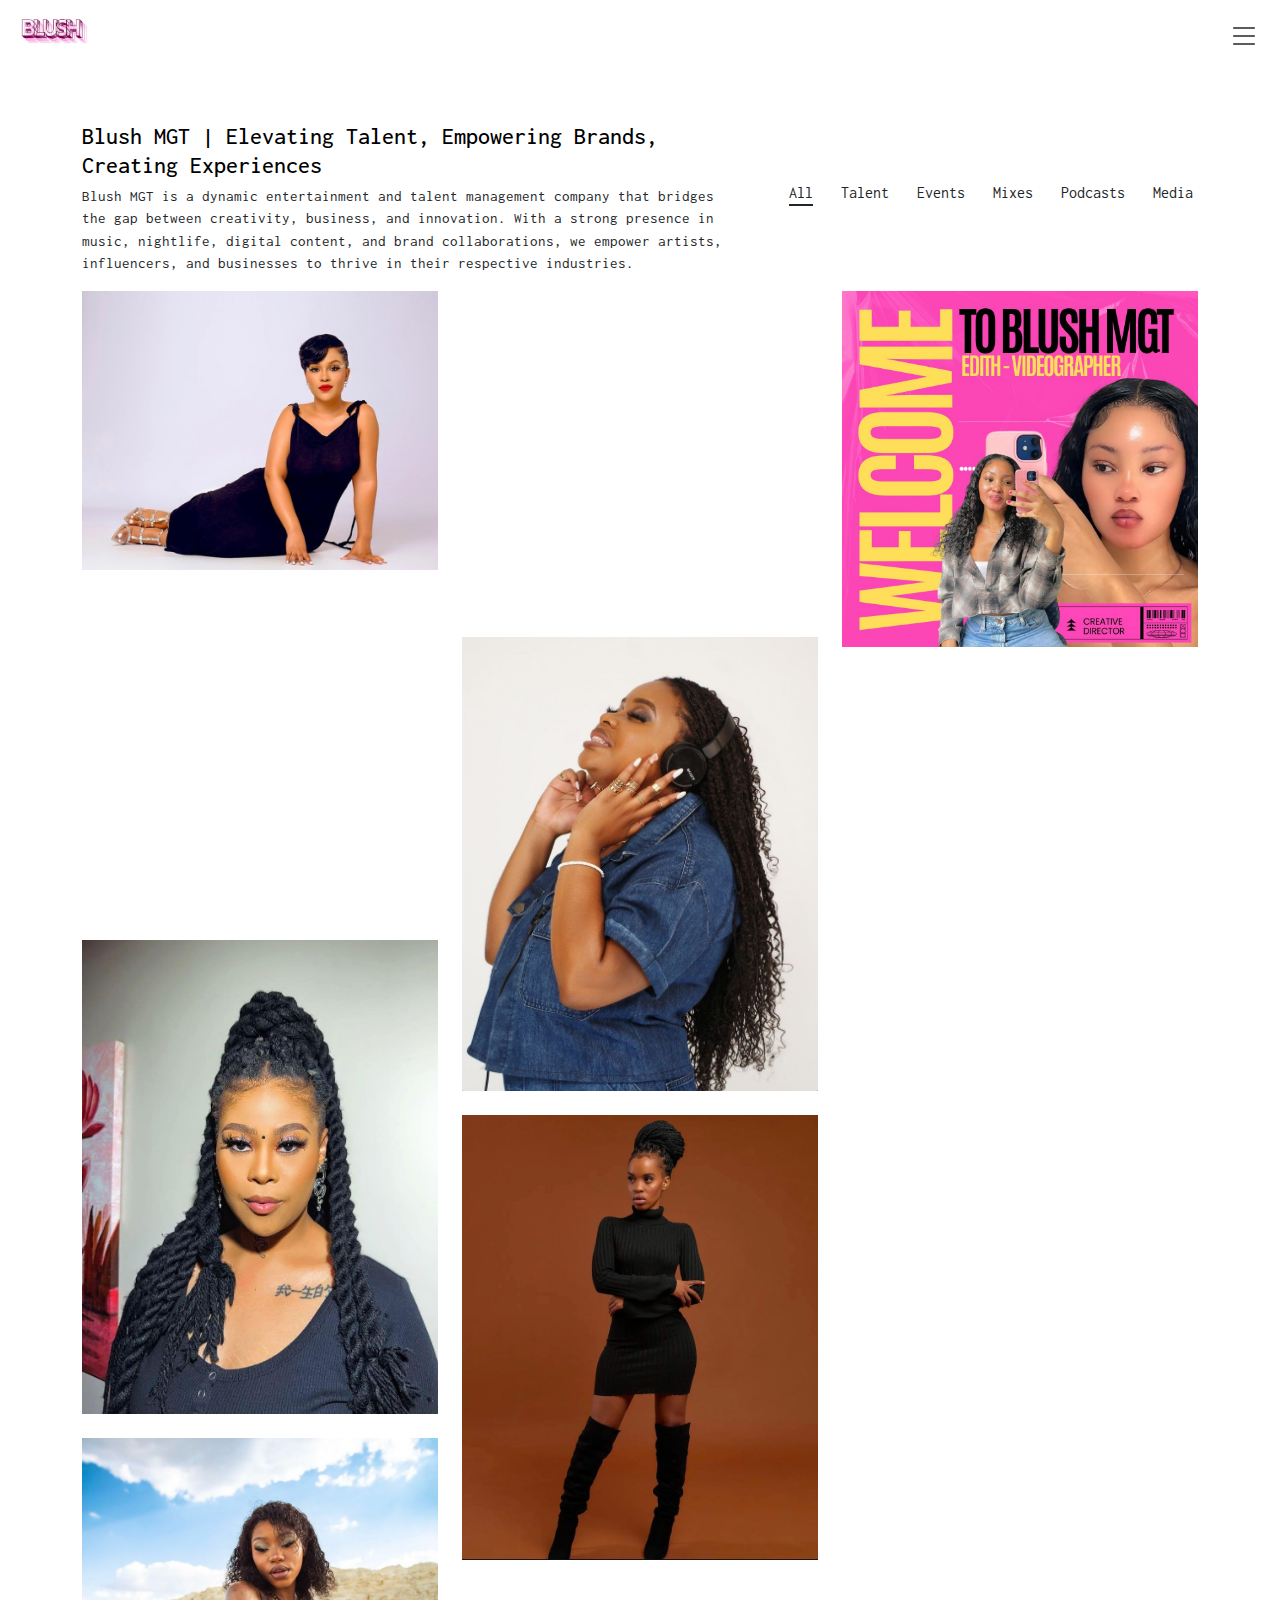
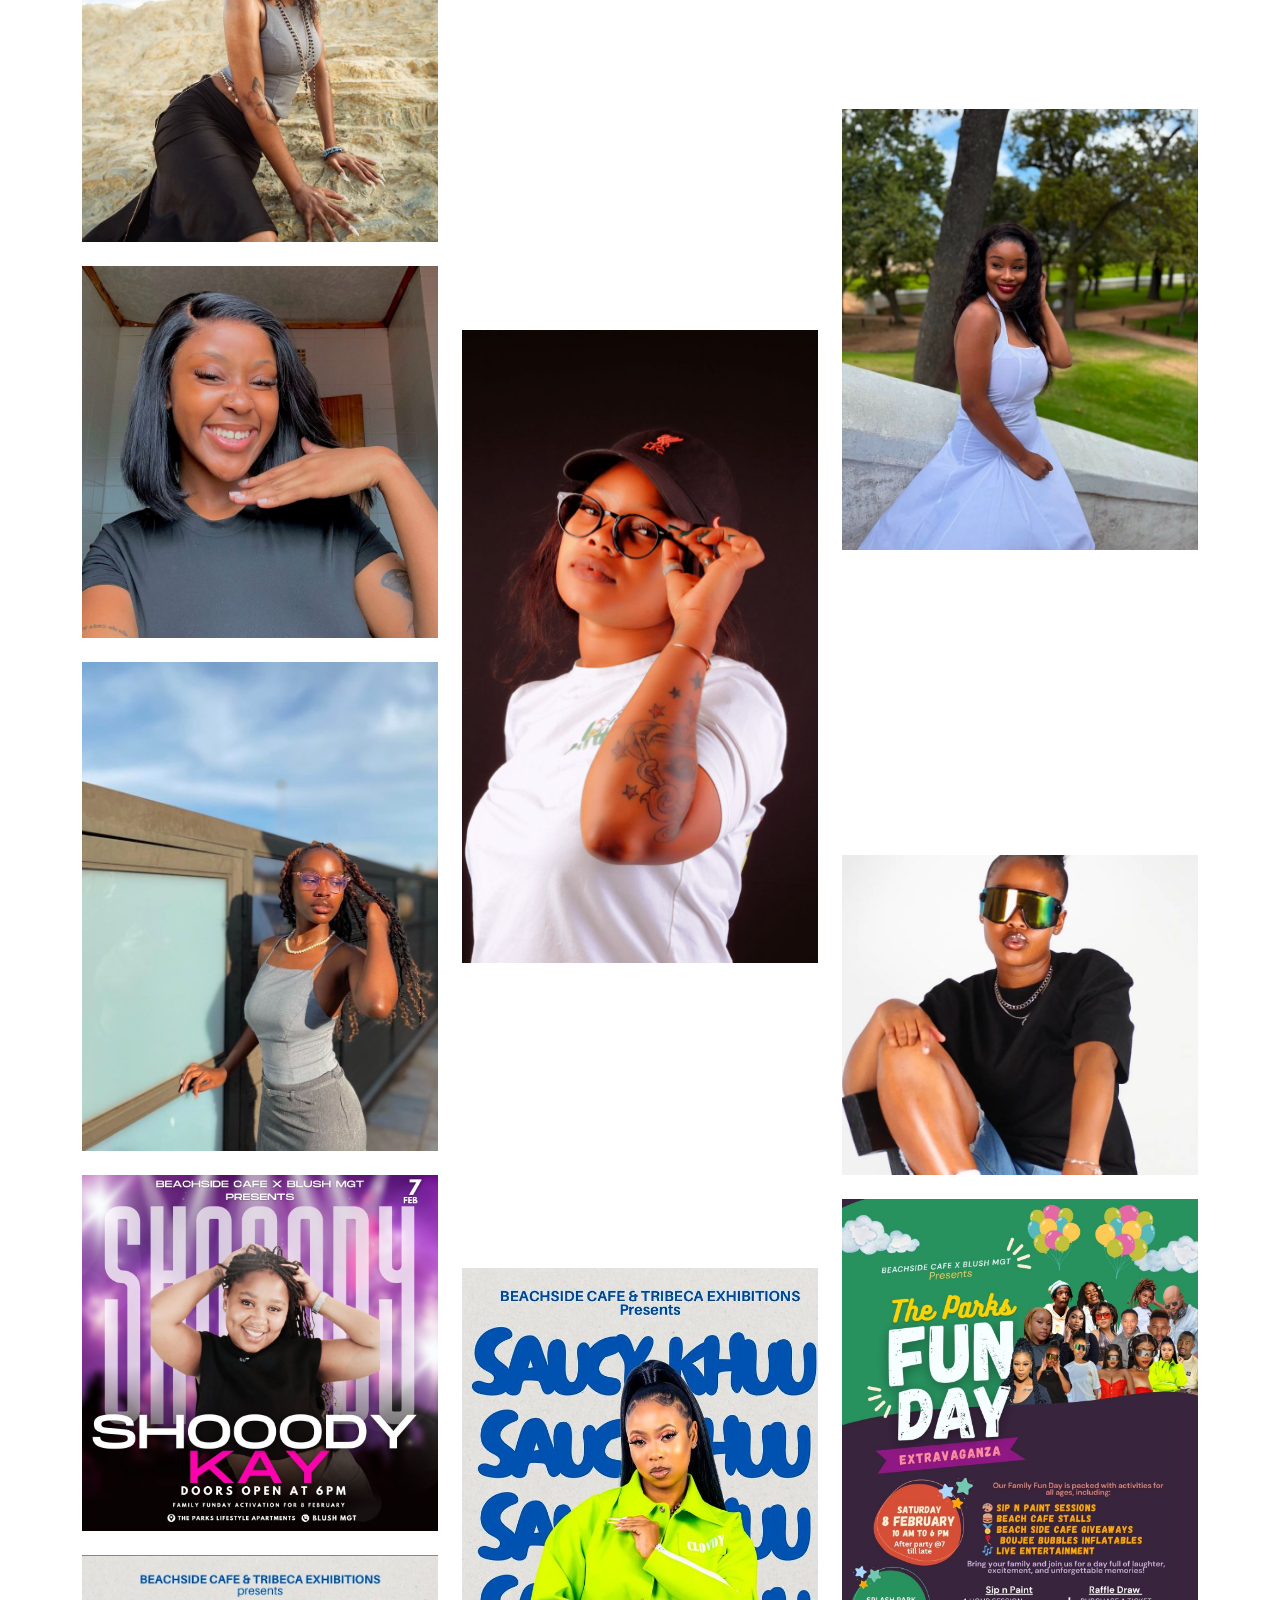
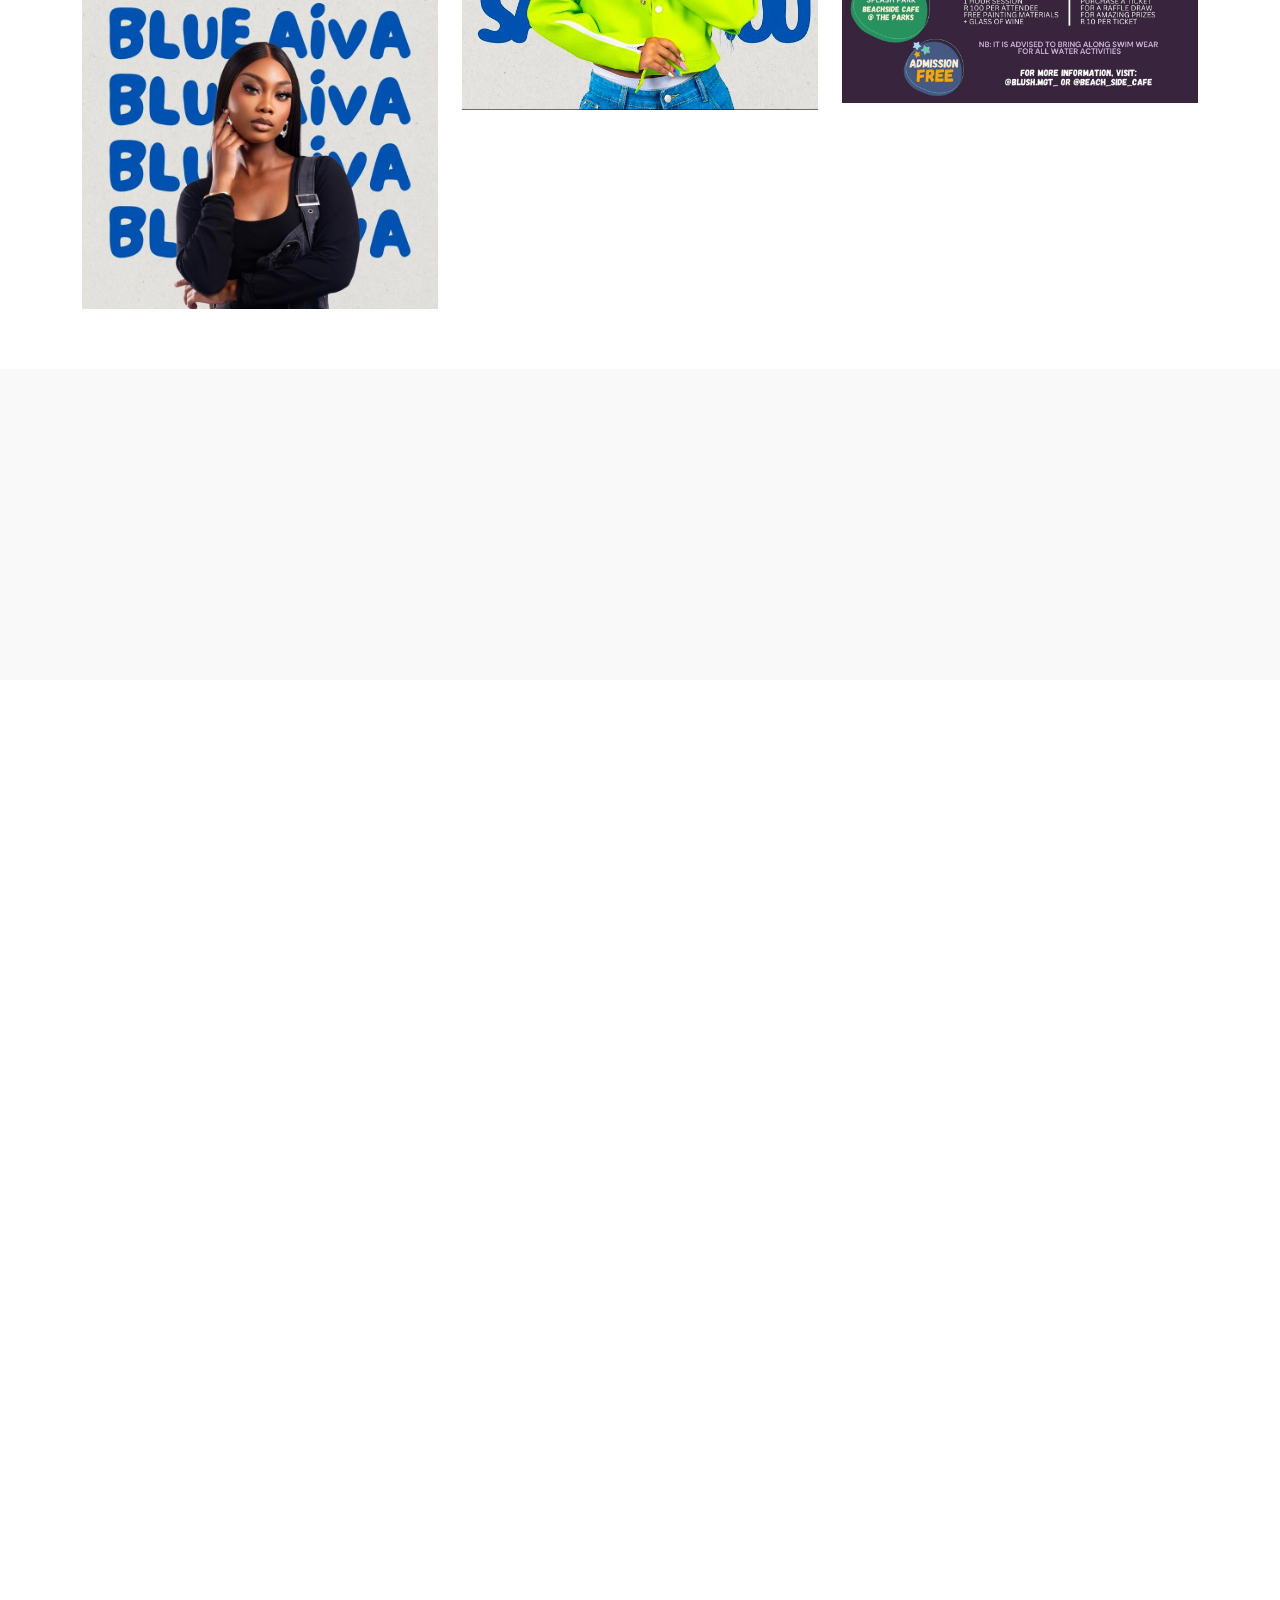
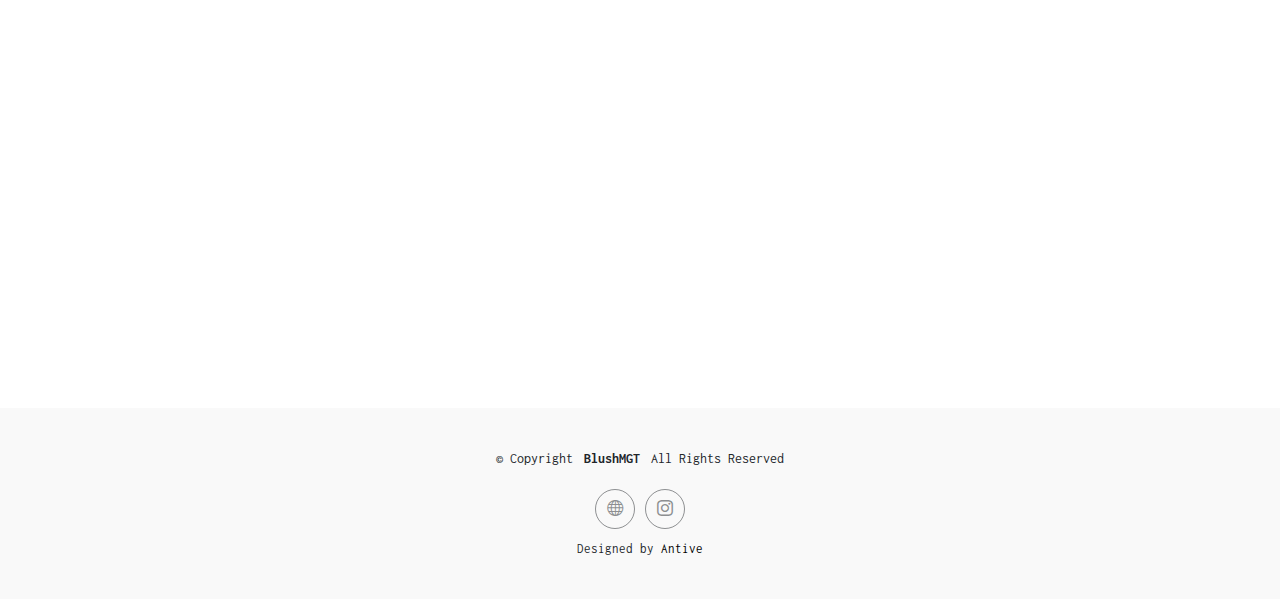
<file: index.html>
<!DOCTYPE html>
<html lang="en">

<head>
  <meta charset="utf-8">
  <meta content="width=device-width, initial-scale=1.0" name="viewport">
  <title>Home - BlushMGT  </title>
  <meta name="description" content="Blush MGT is a dynamic entertainment and talent management company that bridges the gap between creativity, business, and innovation. With a strong presence in music, nightlife, digital content, and brand collaborations, we empower artists, influencers, and businesses to thrive in their respective industries.">
  <meta name="keywords" content="Blush MGT | Elevating Talent, Empowering Brands, Creating Experiences">

  <!-- Favicons -->
  <link href="assets/img/logo.jpg" rel="icon">
  <link href="assets/img/logo.jpg" rel="apple-touch-icon">

  <!-- Fonts -->
  <link href="https://fonts.googleapis.com" rel="preconnect">
  <link href="https://fonts.gstatic.com" rel="preconnect" crossorigin>
  <link href="https://fonts.googleapis.com/css2?family=Inconsolata:wght@200;300;400;500;600;700;800;900&display=swap" rel="stylesheet">

  <!-- Vendor CSS Files -->
  <link href="assets/vendor/bootstrap/css/bootstrap.min.css" rel="stylesheet">
  <link href="assets/vendor/bootstrap-icons/bootstrap-icons.css" rel="stylesheet">
  <link href="assets/vendor/aos/aos.css" rel="stylesheet">
  <link href="assets/vendor/glightbox/css/glightbox.min.css" rel="stylesheet">
  <link href="assets/vendor/swiper/swiper-bundle.min.css" rel="stylesheet">

  <!-- Main CSS File -->
  <link href="assets/css/main.css" rel="stylesheet">

   
</head>

<body class="index-page">

  <header id="header" class="header d-flex align-items-center sticky-top">
    <div class="container-fluid  position-relative d-flex align-items-center justify-content-between">

      <a href="index.html" class="logo d-flex align-items-center">
        <!-- Uncomment the line below if you also wish to use an image logo -->
        <img src="assets/img/logo.jpg" alt="">
      </a>

      <nav id="navmenu" class="navmenu">
        <ul>
          <li><a href="index.html" class="active">Home</a></li>
          <li><a href="about.html">About</a></li>
          <li><a href="services.html">Services</a></li>
          <li><a href="portfolio.html">Portfolio</a></li>
          <li><a href="contact.html">Contact</a></li>
        </ul>
        <i class="mobile-nav-toggle d-xl-none bi bi-list"></i>
      </nav>

    </div>
  </header>

  <main class="main">

    <!-- Portfolio Section -->
    <section id="portfolio" class="portfolio section">

      <div class="container">

        <div class="isotope-layout" data-default-filter="*" data-layout="masonry" data-sort="original-order">

          <div class="row align-items-center">
            <div class="col-lg-7 portfolio-info">
              <h3>Blush MGT | Elevating Talent, Empowering Brands, Creating Experiences</h3>
              <p>Blush MGT is a dynamic entertainment and talent management company that bridges the gap between creativity, business, and innovation. With a strong presence in music, nightlife, digital content, and brand collaborations, we empower artists, influencers, and businesses to thrive in their respective industries.</p>
            </div>
            <div class="col-lg-5 text-center text-lg-end">
              <ul class="portfolio-filters isotope-filters" data-aos="fade-up" data-aos-delay="100">
                <li data-filter="*" class="filter-active">All</li>
                <li data-filter=".filter-talent">Talent</li>
                <li data-filter=".filter-events">Events</li>
                <li data-filter=".filter-mixes">Mixes</li>
                <li data-filter=".filter-podcasts">Podcasts</li>
                <li data-filter=".filter-media">Media</li>
              </ul><!-- End Portfolio Filters -->
            </div>
          </div>

          <div class="row gy-4 isotope-container" data-aos="fade-up" data-aos-delay="200" style="position: relative; height: 1344px;">

            <div class="col-lg-4 col-md-6 portfolio-item isotope-item filter-talent" style="position: absolute; left: 0px; top: 0px;">
              <div class="portfolio-content h-100">
                <img src="assets/img/talent/Slee.jpg" class="img-fluid" alt="">
                <div class="portfolio-info">
                  <h4>Slee</h4>
                  <p>Social Media Influencer</p>
                  <div>
                    <a href="assets/img/talent/Slee.jpg" title="Slee" data-gallery="portfolio-gallery-app" class="glightbox preview-link"><i class="bi bi-zoom-in"></i></a>
                    <a href="https://www.instagram.com/_therealblackslee/" title="More Details" class="details-link"><i class="bi bi-link-45deg"></i></a>
                  </div>
                </div>
              </div>
            </div><!-- End Portfolio Item -->

            <div class="col-lg-4 col-md-6 portfolio-item isotope-item filter-mixes" style="position: absolute; left: 880px; top: 1008px;">
              <div class="portfolio-content h-100">
                <iframe width="400" height="315" src="https://www.youtube.com/embed/mBBu8uL9a9g?si=3WIMLzGkIw7r78iy" title="YouTube video player" frameborder="0" allow="accelerometer; autoplay; clipboard-write; encrypted-media; gyroscope; picture-in-picture; web-share" referrerpolicy="strict-origin-when-cross-origin" allowfullscreen></iframe>
              </div>
            </div><!-- End Portfolio Item -->

            <div class="col-lg-4 col-md-6 portfolio-item isotope-item filter-talent" style="position: absolute; left: 880px; top: 0px;">
              <div class="portfolio-content h-100">
                <img src="assets/img/talent/Edith.jpg" class="img-fluid" alt="">
                <div class="portfolio-info">
                  <h4>Edith</h4>
                  <p>Videographer</p>
                  <div>
                    <a href="assets/img/talent/Edith.jpg" title="Edith" data-gallery="portfolio-gallery-branding" class="glightbox preview-link"><i class="bi bi-zoom-in"></i></a>
                    <a href="https://www.instagram.com/slimflower_/?hl=en/" title="More Details" class="details-link"><i class="bi bi-link-45deg"></i></a>
                  </div>
                </div>
              </div>
            </div><!-- End Portfolio Item -->

            <div class="col-lg-4 col-md-6 portfolio-item isotope-item filter-mixes" style="position: absolute; left: 880px; top: 1008px;">
              <div class="portfolio-content h-100">
                <iframe width="400" height="315" src="https://www.youtube.com/embed/tUjldDc_O3w?si=DvwIACoGSPcEqRw9" title="YouTube video player" frameborder="0" allow="accelerometer; autoplay; clipboard-write; encrypted-media; gyroscope; picture-in-picture; web-share" referrerpolicy="strict-origin-when-cross-origin" allowfullscreen></iframe>
              </div>
            </div><!-- End Portfolio Item -->

            <div class="col-lg-4 col-md-6 portfolio-item isotope-item filter-talent" style="position: absolute; left: 0px; top: 672px;">
              <div class="portfolio-content h-100">
                <img src="assets/img/talent/DJMa.jpg" class="img-fluid" alt="">
                <div class="portfolio-info">
                  <h4>DJ Mahlatse</h4>
                  <p>Disc Jockey</p>
                  <div>
                    <a href="assets/img/talent/DJMa.jpg" title="DJ Mahlatse" data-gallery="portfolio-gallery-branding" class="glightbox preview-link"><i class="bi bi-zoom-in"></i></a>
                    <a href="https://www.instagram.com/dj_mahlatse1/" title="More Details" class="details-link"><i class="bi bi-link-45deg"></i></a>
                  </div>
                </div>
              </div>
            </div><!-- End Portfolio Item -->

            <div class="col-lg-4 col-md-6 portfolio-item isotope-item filter-mixes" style="position: absolute; left: 880px; top: 1008px;">
              <div class="portfolio-content h-100">
                <iframe width="400" height="315" src="https://www.youtube.com/embed/z64jMUghJ9Y?si=DeGz0Mo4lF32voz1" title="YouTube video player" frameborder="0" allow="accelerometer; autoplay; clipboard-write; encrypted-media; gyroscope; picture-in-picture; web-share" referrerpolicy="strict-origin-when-cross-origin" allowfullscreen></iframe>
              </div>
            </div><!-- End Portfolio Item -->

            <div class="col-lg-4 col-md-6 portfolio-item isotope-item filter-talent" style="position: absolute; left: 0px; top: 336px;">
              <div class="portfolio-content h-100">
                <img src="assets/img/talent/chxna.jpg" class="img-fluid" alt="">
                <div class="portfolio-info">
                  <h4>Chxna</h4>
                  <p>Disc Jockey</p>
                  <div>
                    <a href="assets/img/talent/chxna.jpg" title="Chxna" data-gallery="portfolio-gallery-book" class="glightbox preview-link"><i class="bi bi-zoom-in"></i></a>
                    <a href="https://www.instagram.com/_chxna_x/" title="More Details" class="details-link"><i class="bi bi-link-45deg"></i></a>
                  </div>
                </div>
              </div>
            </div><!-- End Portfolio Item -->

            <div class="col-lg-4 col-md-6 portfolio-item isotope-item filter-mixes" style="position: absolute; left: 880px; top: 1008px;">
              <div class="portfolio-content h-100">
                <iframe width="400" height="315" src="https://www.youtube.com/embed/aERmxBXYEpE?si=tKx2si9JNg9jjO7r" title="YouTube video player" frameborder="0" allow="accelerometer; autoplay; clipboard-write; encrypted-media; gyroscope; picture-in-picture; web-share" referrerpolicy="strict-origin-when-cross-origin" allowfullscreen></iframe>
              </div>
            </div><!-- End Portfolio Item -->

            <div class="col-lg-4 col-md-6 portfolio-item isotope-item filter-talent" style="position: absolute; left: 440px; top: 336px;">
              <div class="portfolio-content h-100">
                <img src="assets/img/talent/Lebolanga.jpg" class="img-fluid" alt="">
                <div class="portfolio-info">
                  <h4>Lebo</h4>
                  <p>Radio Broadcaster</p>
                  <div>
                    <a href="assets/img/talent/Lebolanga.jpg" title="App 2" data-gallery="portfolio-gallery-app" class="glightbox preview-link"><i class="bi bi-zoom-in"></i></a>
                    <a href="https://www.instagram.com/__lebolanga/" title="More Details" class="details-link"><i class="bi bi-link-45deg"></i></a>
                  </div>
                </div>
              </div>
            </div><!-- End Portfolio Item -->

            <div class="col-lg-4 col-md-6 portfolio-item isotope-item filter-mixes">
              <div class="portfolio-content h-100">
                <iframe width="400" height="315" src="https://www.youtube.com/embed/aERmxBXYEpE?si=tKx2si9JNg9jjO7r" title="YouTube video player" frameborder="0" allow="accelerometer; autoplay; clipboard-write; encrypted-media; gyroscope; picture-in-picture; web-share" referrerpolicy="strict-origin-when-cross-origin" allowfullscreen></iframe>
              </div>
            </div><!-- End Portfolio Item -->

            <div class="col-lg-4 col-md-6 portfolio-item isotope-item filter-talent" style="position: absolute; left: 880px; top: 336px;">
              <div class="portfolio-content h-100">
                <img src="assets/img/talent/Samoht Samadhi.jpg" class="img-fluid" alt="">
                <div class="portfolio-info">
                  <h4>Samoht Samadhi</h4>
                  <p>Musician</p>
                  <div>
                    <a href="assets/img/portfolio/product-2.jpg" title="Product 2" data-gallery="portfolio-gallery-product" class="glightbox preview-link"><i class="bi bi-zoom-in"></i></a>
                    <a href="https://www.instagram.com/samohtsamadhi/" title="More Details" class="details-link"><i class="bi bi-link-45deg"></i></a>
                  </div>
                </div>
              </div>
            </div><!-- End Portfolio Item -->

            <div class="col-lg-4 col-md-6 portfolio-item isotope-item filter-mixes">
              <div class="portfolio-content h-100">
                <iframe width="400" height="315" src="https://www.youtube.com/embed/T-TEdSASOCA?si=QDogl_ZG3KQMpLo4" title="YouTube video player" frameborder="0" allow="accelerometer; autoplay; clipboard-write; encrypted-media; gyroscope; picture-in-picture; web-share" referrerpolicy="strict-origin-when-cross-origin" allowfullscreen></iframe>
              </div>
            </div><!-- End Portfolio Item -->

            <div class="col-lg-4 col-md-6 portfolio-item isotope-item filter-talent" style="position: absolute; left: 0px; top: 672px;">
              <div class="portfolio-content h-100">
                <img src="assets/img/talent/TeeM.jpg" class="img-fluid" alt="">
                <div class="portfolio-info">
                  <h4>Tee Mokoena</h4>
                  <p>Social Media Influencer</p>
                  <div>
                    <a href="assets/img/talent/TeeM.jpg" title="Branding 2" data-gallery="portfolio-gallery-branding" class="glightbox preview-link"><i class="bi bi-zoom-in"></i></a>
                    <a href="https://www.instagram.com/tee_mokoena/" title="More Details" class="details-link"><i class="bi bi-link-45deg"></i></a>
                  </div>
                </div>
              </div>
            </div><!-- End Portfolio Item -->

            <div class="col-lg-4 col-md-6 portfolio-item isotope-item filter-talent" style="position: absolute; left: 440px; top: 672px;">
              <div class="portfolio-content h-100">
                <img src="assets/img/talent/Amo.jpg" class="img-fluid" alt="">
                <div class="portfolio-info">
                  <h4>Amogelang</h4>
                  <p>Social Media Influencer</p>
                  <div>
                    <a href="assets/img/talent/Amo.jpg" title="Branding 2" data-gallery="portfolio-gallery-book" class="glightbox preview-link"><i class="bi bi-zoom-in"></i></a>
                    <a href="https://www.instagram.com/_its.amogelang/" title="More Details" class="details-link"><i class="bi bi-link-45deg"></i></a>
                  </div>
                </div>
              </div>
            </div>
            
            <!-- End Portfolio Item -->
            <div class="col-lg-4 col-md-6 portfolio-item isotope-item filter-talent" style="position: absolute; left: 440px; top: 1008px;">
              <div class="portfolio-content h-100">
                <img src="assets/img/talent/MayRay.jpg" class="img-fluid" alt="">
                <div class="portfolio-info">
                  <h4>Wendz Da DJ</h4>
                  <p>Disc Jockey</p>
                  <div>
                    <a href="assets/img/talent/MayRay.jpg" title="Wendz Da DJ" data-gallery="portfolio-gallery-branding" class="glightbox preview-link"><i class="bi bi-zoom-in"></i></a>
                    <a href="https://www.instagram.com/djmayray/" title="More Details" class="details-link"><i class="bi bi-link-45deg"></i></a>
                  </div>
                </div>
              </div>
            </div><!-- End Portfolio Item -->

            <div class="col-lg-4 col-md-6 portfolio-item isotope-item filter-mixes" style="position: absolute; left: 880px; top: 1008px;">
              <div class="portfolio-content h-100">
                <iframe width="500" height="250" class="embed-responsive-item" src="https://www.youtube.com/embed/SShI7KVnQ2U?si=Az5emkVy0NnElb0v" allowfullscreen></iframe>
              </div>
            </div><!-- End Portfolio Item -->

            <div class="col-lg-4 col-md-6 portfolio-item isotope-item filter-talent" style="position: absolute; left: 0px; top: 1008px;">
              <div class="portfolio-content h-100">
                <img src="assets/img/talent/Nolo.jpg" class="img-fluid" alt="">
                <div class="portfolio-info">
                  <h4>Lavish Nolo</h4>
                  <p>Disc Jockey</p>
                  <div>
                    <a href="assets/img/talent/Nolo.jpg" title="Product 3" data-gallery="portfolio-gallery-product" class="glightbox preview-link"><i class="bi bi-zoom-in"></i></a>
                    <a href="https://www.instagram.com/lavish_nolo/" title="More Details" class="details-link"><i class="bi bi-link-45deg"></i></a>
                  </div>
                </div>
              </div>
            </div><!-- End Portfolio Item -->

            <div class="col-lg-4 col-md-6 portfolio-item isotope-item filter-talent" style="position: absolute; left: 440px; top: 1008px;">
              <div class="portfolio-content h-100">
                <img src="assets/img/talent/Wendz.jpg" class="img-fluid" alt="">
                <div class="portfolio-info">
                  <h4>Wendz Da DJ</h4>
                  <p>Disc Jockey</p>
                  <div>
                    <a href="assets/img/talent/Wendz.jpg" title="Wendz Da DJ" data-gallery="portfolio-gallery-branding" class="glightbox preview-link"><i class="bi bi-zoom-in"></i></a>
                    <a href="https://www.instagram.com/wendz_da_dj/" title="More Details" class="details-link"><i class="bi bi-link-45deg"></i></a>
                  </div>
                </div>
              </div>
            </div><!-- End Portfolio Item -->

            <div class="col-lg-4 col-md-6 portfolio-item isotope-item filter-mixes" style="position: absolute; left: 880px; top: 1008px;">
              <div class="portfolio-content h-100">
                <iframe width="500" height="250" class="embed-responsive-item" src="https://www.youtube.com/embed/Ko2FWy5_4Ss?si=exBTjIim3QLgCFJH" allowfullscreen></iframe>
              </div>
            </div><!-- End Portfolio Item -->

            <div class="col-lg-4 col-md-6 portfolio-item isotope-item filter-events" style="position: absolute; left: 880px; top: 1008px;">
              <div class="portfolio-content h-100">
                <img src="assets/img/events/9.jpg" class="img-fluid" alt="">
              </div>
            </div><!-- End Portfolio Item -->

            <div class="col-lg-4 col-md-6 portfolio-item isotope-item filter-events" style="position: absolute; left: 880px; top: 1008px;">
              <div class="portfolio-content h-100">
                <img src="assets/img/events/10.jpg" class="img-fluid" alt="">
              </div>
            </div><!-- End Portfolio Item -->

            <div class="col-lg-4 col-md-6 portfolio-item isotope-item filter-events" style="position: absolute; left: 880px; top: 1008px;">
              <div class="portfolio-content h-100">
                <img src="assets/img/events/2.jpg" class="img-fluid" alt="">
              </div>
            </div><!-- End Portfolio Item -->

            <div class="col-lg-4 col-md-6 portfolio-item isotope-item filter-events" style="position: absolute; left: 880px; top: 1008px;">
              <div class="portfolio-content h-100">
                <img src="assets/img/events/3.jpg" class="img-fluid" alt="">
              </div>
            </div><!-- End Portfolio Item -->

          </div><!-- End Portfolio Container -->

        </div>

      </div>

    </section><!-- /Portfolio Section -->

        </div>

      </div>

    </section><!-- /Portfolio Section -->

    <!-- Clients Section -->
    <section id="clients" class="clients section light-background">

      <!-- Section Title -->
      <div class="container section-title" data-aos="fade-up">
        <h2>Brands & Sponsors</h2>
      </div><!-- End Section Title -->

      <div class="container" data-aos="fade-up" data-aos-delay="100">

        <div class="swiper init-swiper">
          <script type="application/json" class="swiper-config">
            {
              "loop": true,
              "speed": 600,
              "autoplay": {
                "delay": 5000
              },
              "slidesPerView": "auto",
              "pagination": {
                "el": ".swiper-pagination",
                "type": "bullets",
                "clickable": true
              },
              "breakpoints": {
                "320": {
                  "slidesPerView": 2,
                  "spaceBetween": 40
                },
                "480": {
                  "slidesPerView": 3,
                  "spaceBetween": 60
                },
                "640": {
                  "slidesPerView": 4,
                  "spaceBetween": 80
                },
                "992": {
                  "slidesPerView": 6,
                  "spaceBetween": 120
                }
              }
            }
          </script>
          <div class="swiper-wrapper align-items-center">
            <div class="swiper-slide"><img src="assets/img/clients/amari.jpg" class="img-fluid" alt=""></div>
            <div class="swiper-slide"><img src="assets/img/bsc.jpg" class="img-fluid" alt=""></div>
          </div>
          <div class="swiper-pagination"></div>
        </div>

      </div>

    </section><!-- /Clients Section -->

    <!-- Services Section -->
    <section id="services" class="services section">

      <!-- Section Title -->
      <div class="container section-title" data-aos="fade-up">
        <h2>Blush MGT Services</h2>
        <p>At Blush, we provide a range of services to help artists, influencers, and brands grow in the entertainment industry.</p>
      </div><!-- End Section Title -->

      <div class="container">

        <div class="row gy-4">

          <div class="col-lg-4 col-md-6" data-aos="fade-up" data-aos-delay="100">
            <div class="service-item  position-relative">
              <div class="icon">
                <i class="bi bi-activity"></i>
              </div>
              <h3>Talent Management</h3>
              <p>We manage and grow artists, DJs, and influencers.</p>
              <a href="talent-service-details.html" class="readmore stretched-link">Read more <i class="bi bi-arrow-right"></i></a>
            </div>
          </div><!-- End Service Item -->

          <div class="col-lg-4 col-md-6" data-aos="fade-up" data-aos-delay="200">
            <div class="service-item position-relative">
              <div class="icon">
                <i class="bi bi-broadcast"></i>
              </div>
              <h3>Music Production & Distribution</h3>
              <p>We produce and distribute music worldwide.</p>
              <a href="music-service-details.html" class="readmore stretched-link">Read more <i class="bi bi-arrow-right"></i></a>
            </div>
          </div><!-- End Service Item -->

          <div class="col-lg-4 col-md-6" data-aos="fade-up" data-aos-delay="300">
            <div class="service-item position-relative">
              <div class="icon">
                <i class="bi bi-easel"></i>
              </div>
              <h3>Videography & Photography</h3>
              <p>We create stunning visuals, from music videos to brand shoots, helping artists and businesses tell their stories.</p>
              <a href="video-service-details.html" class="readmore stretched-link">Read more <i class="bi bi-arrow-right"></i></a>
            </div>
          </div><!-- End Service Item -->

          <div class="col-lg-4 col-md-6" data-aos="fade-up" data-aos-delay="400">
            <div class="service-item position-relative">
              <div class="icon">
                <i class="bi bi-bounding-box-circles"></i>
              </div>
              <h3>DJ School & Training</h3>
              <p>We train and mentor upcoming DJs.</p>
              <a href="dj-service-details.html" class="readmore stretched-link">Read more <i class="bi bi-arrow-right"></i></a>
            </div>
          </div><!-- End Service Item -->

          <div class="col-lg-4 col-md-6" data-aos="fade-up" data-aos-delay="500">
            <div class="service-item position-relative">
              <div class="icon">
                <i class="bi bi-calendar4-week"></i>
              </div>
              <h3>Event Production</h3>
              <p>We organize and manage unforgettable events.</p>
              <a href="event-service-details .html" class="readmore stretched-link">Read more <i class="bi bi-arrow-right"></i></a>
            </div>
          </div><!-- End Service Item -->

          <div class="col-lg-4 col-md-6" data-aos="fade-up" data-aos-delay="600">
            <div class="service-item position-relative">
              <div class="icon">
                <i class="bi bi-chat-square-text"></i>
              </div>
              <h3>Influencer Marketing</h3>
              <p>We connect brands with top influencers.</p>
              <a href="influencer-service-details.html" class="readmore stretched-link">Read more <i class="bi bi-arrow-right"></i></a>
            </div>
          </div><!-- End Service Item -->

          <div class="col-lg-4 col-md-6" data-aos="fade-up" data-aos-delay="600">
            <div class="service-item position-relative">
              <div class="icon">
                <i class="bi bi-chat-square-text"></i>
              </div>
              <h3>Nightlife & Hospitality Management</h3>
              <p>We partner with venues to enhance experiences.</p>
              <a href="nightlife-service-details.html" class="readmore stretched-link">Read more <i class="bi bi-arrow-right"></i></a>
            </div>
          </div><!-- End Service Item -->

        </div>

      </div>

    </section>

    

  </main>

  <footer id="footer" class="footer light-background">

    <div class="container">
      <div class="copyright text-center ">
        <p>© <span>Copyright</span> <strong class="px-1 sitename">BlushMGT</strong> <span>All Rights Reserved</span></p>
      </div>
      <div class="social-links d-flex justify-content-center">
        <a href="https://linktr.ee/samu_modise?fbclid=PAZXh0bgNhZW0CMTEAAabB4tqeSuVSD4ZMSkpEKVQKofz3pfh_Ls4ljICD2PC5WHic_E-TluwiAMc_aem_ulSVdBkoilaU2nvpfS6HRA"><i class="bi bi-globe"></i></a>
        <a href="https://www.instagram.com/blush.mgt_/"><i class="bi bi-instagram"></i></a>
      </div>
      <div class="credits">
         
        Designed by <a href="https://antive.co.za/">Antive</a>
      </div>
    </div>

  </footer>

  <!-- Scroll Top -->
  <a href="#" id="scroll-top" class="scroll-top d-flex align-items-center justify-content-center"><i class="bi bi-arrow-up-short"></i></a>

  <!-- Preloader -->
  <div id="preloader"></div>

  <!-- Vendor JS Files -->
  <script src="assets/vendor/bootstrap/js/bootstrap.bundle.min.js"></script>
  <script src="assets/vendor/php-email-form/validate.js"></script>
  <script src="assets/vendor/aos/aos.js"></script>
  <script src="assets/vendor/glightbox/js/glightbox.min.js"></script>
  <script src="assets/vendor/imagesloaded/imagesloaded.pkgd.min.js"></script>
  <script src="assets/vendor/isotope-layout/isotope.pkgd.min.js"></script>
  <script src="assets/vendor/swiper/swiper-bundle.min.js"></script>

  <!-- Main JS File -->
  <script src="assets/js/main.js"></script>

</body>

</html>
</file>
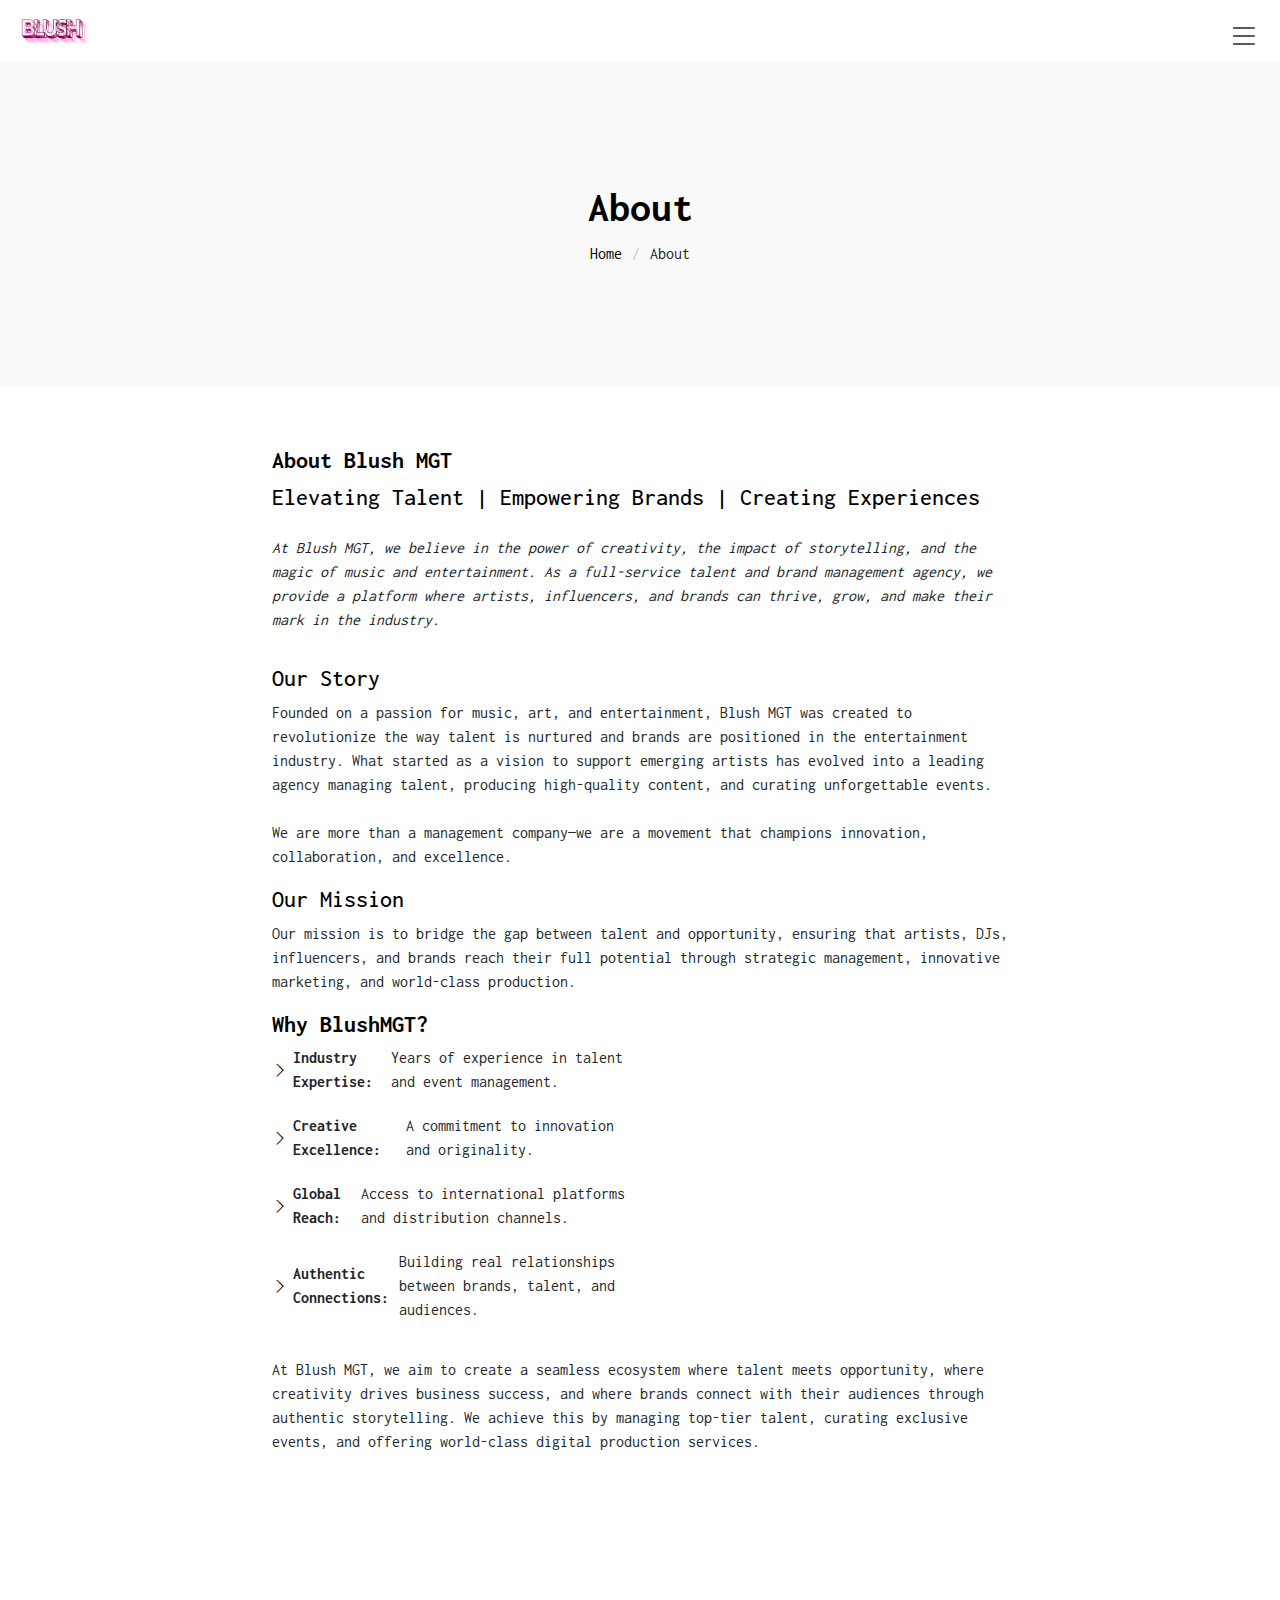
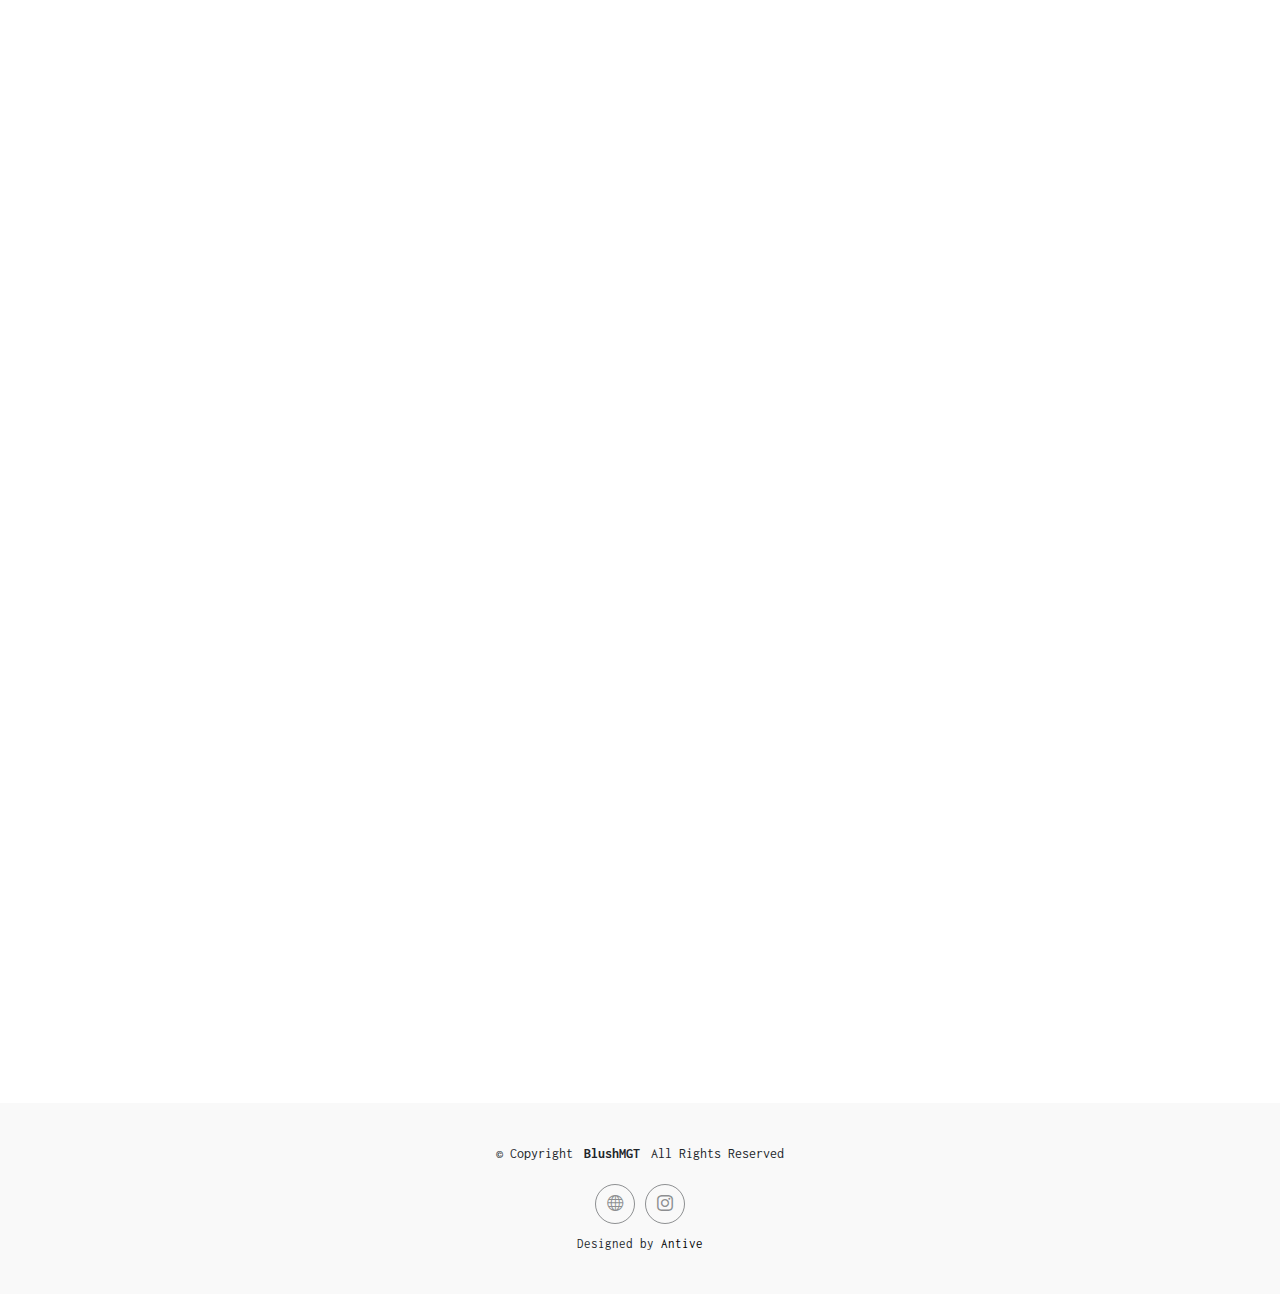
<file: about.html>
<!DOCTYPE html>
<html lang="en">

<head>
  <meta charset="utf-8">
  <meta content="width=device-width, initial-scale=1.0" name="viewport">
  <title>About - BlushMGT  </title>
  <meta name="description" content="">
  <meta name="keywords" content="">

  <!-- Favicons -->
  <link href="assets/img/logo.jpg" rel="icon">
  <link href="assets/img/logo.jpg" rel="apple-touch-icon">

  <!-- Fonts -->
  <link href="https://fonts.googleapis.com" rel="preconnect">
  <link href="https://fonts.gstatic.com" rel="preconnect" crossorigin>
  <link href="https://fonts.googleapis.com/css2?family=Inconsolata:wght@200;300;400;500;600;700;800;900&display=swap" rel="stylesheet">

  <!-- Vendor CSS Files -->
  <link href="assets/vendor/bootstrap/css/bootstrap.min.css" rel="stylesheet">
  <link href="assets/vendor/bootstrap-icons/bootstrap-icons.css" rel="stylesheet">
  <link href="assets/vendor/aos/aos.css" rel="stylesheet">
  <link href="assets/vendor/glightbox/css/glightbox.min.css" rel="stylesheet">
  <link href="assets/vendor/swiper/swiper-bundle.min.css" rel="stylesheet">

  <!-- Main CSS File -->
  <link href="assets/css/main.css" rel="stylesheet">

   
</head>

<body class="about-page">

  <header id="header" class="header d-flex align-items-center sticky-top">
    <div class="container-fluid  position-relative d-flex align-items-center justify-content-between">

      <a href="index.html" class="logo d-flex align-items-center">
        <!-- Uncomment the line below if you also wish to use an image logo -->
        <img src="assets/img/logo.jpg" alt="">
      </a>

      <nav id="navmenu" class="navmenu">
        <ul>
          <li><a href="index.html">Home</a></li>
          <li><a href="about.html" class="active">About</a></li>
          <li><a href="services.html">Services</a></li>
          <li><a href="portfolio.html">Portfolio</a></li>
          <li class="dropdown"><a href="#"><span>Dropdown</span> <i class="bi bi-chevron-down toggle-dropdown"></i></a>
            <ul>
              <li><a href="#">Dropdown 1</a></li>
              <li class="dropdown"><a href="#"><span>Deep Dropdown</span> <i class="bi bi-chevron-down toggle-dropdown"></i></a>
                <ul>
                  <li><a href="#">Deep Dropdown 1</a></li>
                  <li><a href="#">Deep Dropdown 2</a></li>
                  <li><a href="#">Deep Dropdown 3</a></li>
                  <li><a href="#">Deep Dropdown 4</a></li>
                  <li><a href="#">Deep Dropdown 5</a></li>
                </ul>
              </li>
              <li><a href="#">Dropdown 2</a></li>
              <li><a href="#">Dropdown 3</a></li>
              <li><a href="#">Dropdown 4</a></li>
            </ul>
          </li>
          <li><a href="contact.html">Contact</a></li>
        </ul>
        <i class="mobile-nav-toggle d-xl-none bi bi-list"></i>
      </nav>

    </div>
  </header>

  <main class="main">

    <!-- Page Title -->
    <div class="page-title light-background">
      <div class="container">
        <h1>About</h1>
        <nav class="breadcrumbs">
          <ol>
            <li><a href="index.html">Home</a></li>
            <li class="current">About</li>
          </ol>
        </nav>
      </div>
    </div><!-- End Page Title -->

    <!-- About Section -->
    <section id="about" class="about section">

      <div class="container" data-aos="fade-up" data-aos-delay="100">

        <div class="row gy-4 justify-content-center">
          <div class="col-lg-8 content">
            <h2>About Blush MGT</h2>
            <h4>Elevating Talent | Empowering Brands | Creating Experiences</h4>
            <p class="fst-italic py-3">
              At Blush MGT, we believe in the power of creativity, the impact of storytelling, and the magic of music and entertainment. As a full-service talent and brand management agency, we provide a platform where artists, influencers, and brands can thrive, grow, and make their mark in the industry.
            </p>
            <h4>Our Story</h4>
            <p>Founded on a passion for music, art, and entertainment, Blush MGT was created to revolutionize the way talent is nurtured and brands are positioned in the entertainment industry. What started as a vision to support emerging artists has evolved into a leading agency managing talent, producing high-quality content, and curating unforgettable events. <br></br> We are more than a management company—we are a movement that champions innovation, collaboration, and excellence.</p>
            <h4>Our Mission</h4>
            <p>Our mission is to bridge the gap between talent and opportunity, ensuring that artists, DJs, influencers, and brands reach their full potential through strategic management, innovative marketing, and world-class production.</p>
            <h2>Why BlushMGT?</h2>
            <div class="row">
              <div class="col-lg-6">
                <ul>
                  <li><i class="bi bi-chevron-right"></i> <strong>Industry Expertise:</strong> <span>Years of experience in talent and event management.</span></li>
                  <li><i class="bi bi-chevron-right"></i> <strong>Creative Excellence:</strong> <span>A commitment to innovation and originality.</span></li>
                  <li><i class="bi bi-chevron-right"></i> <strong>Global Reach:</strong> <span> Access to international platforms and distribution channels.</span></li>
                  <li><i class="bi bi-chevron-right"></i> <strong>Authentic Connections:</strong> <span> Building real relationships between brands, talent, and audiences.</span></li>
                </ul>
              </div>
            </div>
            <p class="py-3">
              At Blush MGT, we aim to create a seamless ecosystem where talent meets opportunity, where creativity drives business success, and where brands connect with their audiences through authentic storytelling. We achieve this by managing top-tier talent, curating exclusive events, and offering world-class digital production services.
            </p>
          </div>
        </div>

      </div>

    </section><!-- /About Section -->

    <!-- Resume Section -->
    <section id="resume" class="resume section">

      <!-- Section Title -->
      <div class="container section-title" data-aos="fade-up">
        <h2>Our Team</h2>
        <p>Behind every successful brand is a team of dedicated professionals.</p>
        <div class="col-lg-4" style="margin: auto; justify-content: center; padding: 20px; height: max-content;">
          <img src="assets/img/profile-img.jpg" class="img-fluid" alt="">
        </div>
      </div><!-- End Section Title -->

      <div class="container">

        <div class="row">

          <div class="col-lg-6" data-aos="fade-up" data-aos-delay="100">
            <h3 class="resume-title">We are powered by:</h3>

            <div class=" pb-0">
              <ul>
                <li><b>Visionary Leadership</b></li>
                <li><b>Talent Managers</b></li>
                <li><b>Creative Directors</b></li>
                <li><b>Talent Managers</b></li>
                <li><b>Industry Experts & Partners</b></li>
              </ul>
            </div><!-- Edn Resume Item -->

            <h3 class="resume-title">Why BlushMGT?</h3>
            <div class="resume-item">
              <h4>Industry Experience</h4>
              <p>Years of experience in talent and event management.</p>
            </div><!-- Edn Resume Item -->
            <div class="resume-item">
              <h4>Creative Excellence</h4>
              <p>A commitment to innovation and originality.</p>
            </div><!-- Edn Resume Item -->
            <div class="resume-item">
              <h4>Global Reach</h4>
              <p>Access to international platforms and distribution channels.</p>
            </div><!-- Edn Resume Item -->
            <div class="resume-item">
              <h4>Authentic Connections</h4>
              <p>Building real relationships between brands, talent, and audiences.</p>
            </div><!-- Edn Resume Item -->


          </div>

          <div class="col-lg-6" data-aos="fade-up" data-aos-delay="200">
            <h3 class="resume-title">Join the Blush MGT Movement</h3>
            <div class="resume-item">
              <p>We’re always looking for fresh talent, creative minds, and brands that want to make an impact. Whether you're an artist looking for management, a brand seeking collaboration, or an event partner—Blush MGT is your gateway to success. </p>
              <ul>
                <li>📧 Email: <a href="mailto:sosa@tribecaevents.co.za">sosa@tribecaevents.co.za</a></li>
                <li>📞 Phone: <a href="tel:+27729198642">072 919 8642</a> </li>
              </ul>
            </div><!-- Edn Resume Item -->

          </div>

        </div>

      </div>

    </section><!-- /Resume Section -->

  </main>

  <footer id="footer" class="footer light-background">

    <div class="container">
      <div class="copyright text-center ">
        <p>© <span>Copyright</span> <strong class="px-1 sitename">BlushMGT</strong> <span>All Rights Reserved</span></p>
      </div>
      <div class="social-links d-flex justify-content-center">
        <a href="https://linktr.ee/samu_modise?fbclid=PAZXh0bgNhZW0CMTEAAabB4tqeSuVSD4ZMSkpEKVQKofz3pfh_Ls4ljICD2PC5WHic_E-TluwiAMc_aem_ulSVdBkoilaU2nvpfS6HRA"><i class="bi bi-globe"></i></a>
        <a href="https://www.instagram.com/blush.mgt_/"><i class="bi bi-instagram"></i></a>
      </div>
      <div class="credits">
         
        Designed by <a href="https://antive.co.za/">Antive</a>
      </div>
    </div>

  </footer>

  <!-- Scroll Top -->
  <a href="#" id="scroll-top" class="scroll-top d-flex align-items-center justify-content-center"><i class="bi bi-arrow-up-short"></i></a>

  <!-- Preloader -->
  <div id="preloader"></div>

  <!-- Vendor JS Files -->
  <script src="assets/vendor/bootstrap/js/bootstrap.bundle.min.js"></script>
  <script src="assets/vendor/php-email-form/validate.js"></script>
  <script src="assets/vendor/aos/aos.js"></script>
  <script src="assets/vendor/glightbox/js/glightbox.min.js"></script>
  <script src="assets/vendor/imagesloaded/imagesloaded.pkgd.min.js"></script>
  <script src="assets/vendor/isotope-layout/isotope.pkgd.min.js"></script>
  <script src="assets/vendor/swiper/swiper-bundle.min.js"></script>

  <!-- Main JS File -->
  <script src="assets/js/main.js"></script>

</body>

</html>
</file>
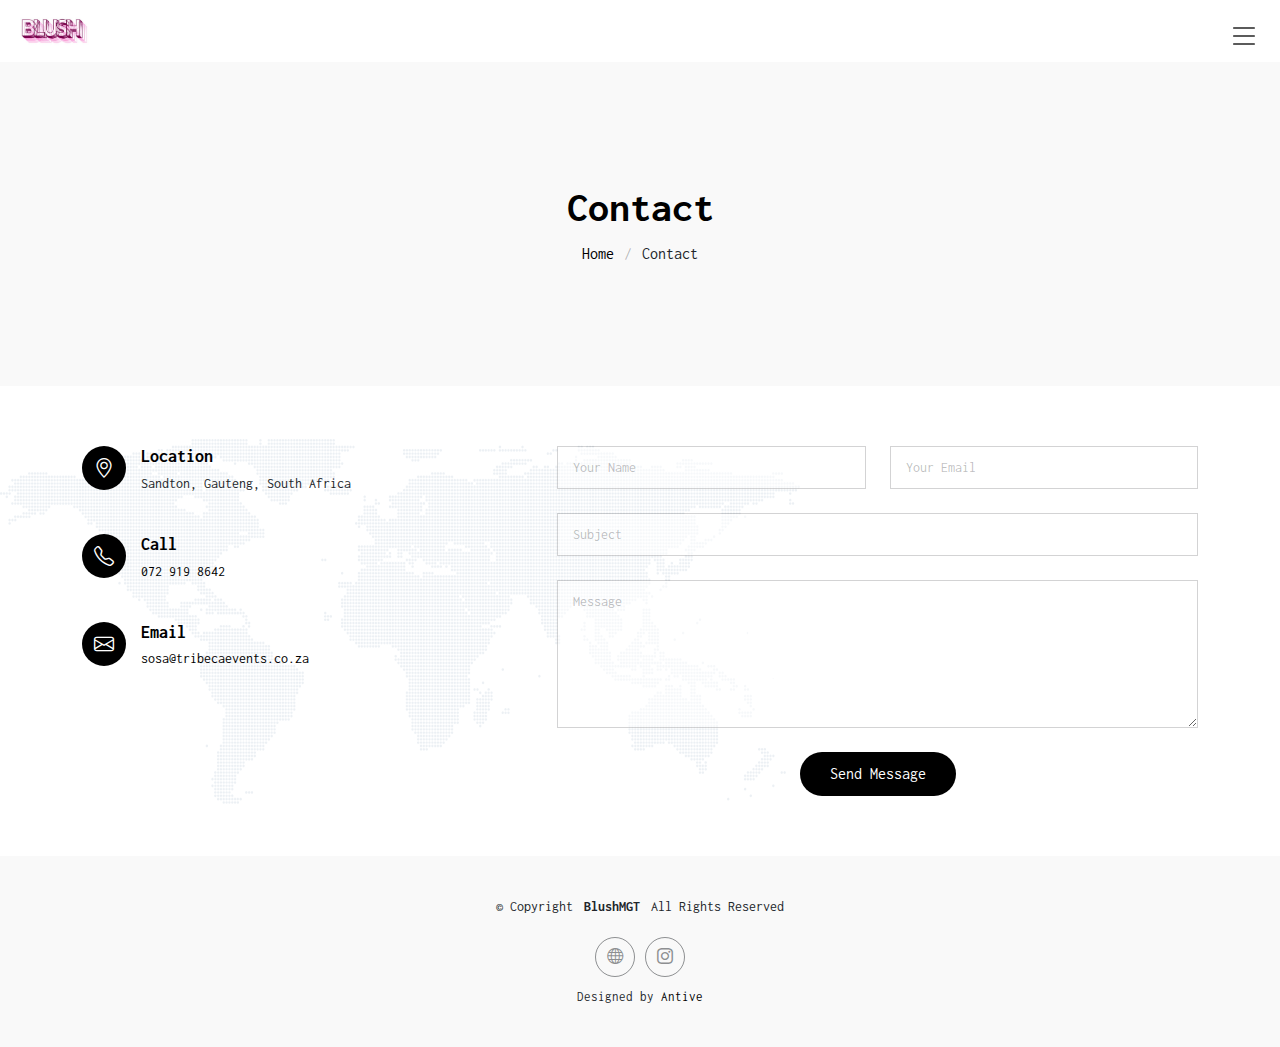
<file: contact.html>
<!DOCTYPE html>
<html lang="en">

<head>
  <meta charset="utf-8">
  <meta content="width=device-width, initial-scale=1.0" name="viewport">
  <title>Contact - BlushMGT  </title>
  <meta name="description" content="">
  <meta name="keywords" content="">

  <!-- Favicons -->
  <link href="assets/img/logo.jpg" rel="icon">
  <link href="assets/img/logo.jpg" rel="apple-touch-icon">

  <!-- Fonts -->
  <link href="https://fonts.googleapis.com" rel="preconnect">
  <link href="https://fonts.gstatic.com" rel="preconnect" crossorigin>
  <link href="https://fonts.googleapis.com/css2?family=Inconsolata:wght@200;300;400;500;600;700;800;900&display=swap" rel="stylesheet">

  <!-- Vendor CSS Files -->
  <link href="assets/vendor/bootstrap/css/bootstrap.min.css" rel="stylesheet">
  <link href="assets/vendor/bootstrap-icons/bootstrap-icons.css" rel="stylesheet">
  <link href="assets/vendor/aos/aos.css" rel="stylesheet">
  <link href="assets/vendor/glightbox/css/glightbox.min.css" rel="stylesheet">
  <link href="assets/vendor/swiper/swiper-bundle.min.css" rel="stylesheet">

  <!-- Main CSS File -->
  <link href="assets/css/main.css" rel="stylesheet">

   
</head>

<body class="contact-page">

  <header id="header" class="header d-flex align-items-center sticky-top">
    <div class="container-fluid  position-relative d-flex align-items-center justify-content-between">

      <a href="index.html" class="logo d-flex align-items-center">
        <!-- Uncomment the line below if you also wish to use an image logo -->
        <img src="assets/img/logo.jpg" alt="">
      </a>

      <nav id="navmenu" class="navmenu">
        <ul>
          <li><a href="index.html">Home</a></li>
          <li><a href="about.html">About</a></li>
          <li><a href="services.html">Services</a></li>
          <li><a href="portfolio.html">Portfolio</a></li>
          <li><a href="contact.html" class="active">Contact</a></li>
        </ul>
        <i class="mobile-nav-toggle d-xl-none bi bi-list"></i>
      </nav>

    </div>
  </header>

  <main class="main">

    <!-- Page Title -->
    <div class="page-title light-background">
      <div class="container">
        <h1>Contact</h1>
        <nav class="breadcrumbs">
          <ol>
            <li><a href="index.html">Home</a></li>
            <li class="current">Contact</li>
          </ol>
        </nav>
      </div>
    </div><!-- End Page Title -->

    <!-- Contact Section -->
    <section id="contact" class="contact section">

      <div class="container position-relative" data-aos="fade-up" data-aos-delay="100">

        <div class="row gy-4">

          <div class="col-lg-5">
            <div class="info-item d-flex" data-aos="fade-up" data-aos-delay="200">
              <i class="bi bi-geo-alt flex-shrink-0"></i>
              <div>
                <h3>Location</h3>
                <p>Sandton, Gauteng, South Africa</p>
              </div>
            </div><!-- End Info Item -->

            <div class="info-item d-flex" data-aos="fade-up" data-aos-delay="300">
              <i class="bi bi-telephone flex-shrink-0"></i>
              <div>
                <h3>Call</h3>
                <p><a href="tel:+27729198642">072 919 8642</a></p>
              </div>
            </div><!-- End Info Item -->

            <div class="info-item d-flex" data-aos="fade-up" data-aos-delay="400">
              <i class="bi bi-envelope flex-shrink-0"></i>
              <div>
                <h3>Email<br></h3>
                <p><a href="mailto:sosa@tribecaevents.co.za">sosa@tribecaevents.co.za</a></p>
              </div>
            </div><!-- End Info Item -->

          </div>

          <div class="col-lg-7">
            <form action="forms/contact.php" method="post" class="php-email-form" data-aos="fade-up" data-aos-delay="500">
              <div class="row gy-4">

                <div class="col-md-6">
                  <input type="text" name="name" class="form-control" placeholder="Your Name" required="">
                </div>

                <div class="col-md-6 ">
                  <input type="email" class="form-control" name="email" placeholder="Your Email" required="">
                </div>

                <div class="col-md-12">
                  <input type="text" class="form-control" name="subject" placeholder="Subject" required="">
                </div>

                <div class="col-md-12">
                  <textarea class="form-control" name="message" rows="6" placeholder="Message" required=""></textarea>
                </div>

                <div class="col-md-12 text-center">
                  <div class="loading">Loading</div>
                  <div class="error-message"></div>
                  <div class="sent-message">Your message has been sent. Thank you!</div>

                  <button type="submit">Send Message</button>
                </div>

              </div>
            </form>
          </div><!-- End Contact Form -->

        </div>

      </div>

    </section><!-- /Contact Section -->

  </main>

  <footer id="footer" class="footer light-background">

    <div class="container">
      <div class="copyright text-center ">
        <p>© <span>Copyright</span> <strong class="px-1 sitename">BlushMGT</strong> <span>All Rights Reserved</span></p>
      </div>
      <div class="social-links d-flex justify-content-center">
        <a href="https://linktr.ee/samu_modise?fbclid=PAZXh0bgNhZW0CMTEAAabB4tqeSuVSD4ZMSkpEKVQKofz3pfh_Ls4ljICD2PC5WHic_E-TluwiAMc_aem_ulSVdBkoilaU2nvpfS6HRA"><i class="bi bi-globe"></i></a>
        <a href="https://www.instagram.com/blush.mgt_/"><i class="bi bi-instagram"></i></a>
      </div>
      <div class="credits">
         
        Designed by <a href="https://antive.co.za/">Antive</a>
      </div>
    </div>

  </footer>

  <!-- Scroll Top -->
  <a href="#" id="scroll-top" class="scroll-top d-flex align-items-center justify-content-center"><i class="bi bi-arrow-up-short"></i></a>

  <!-- Preloader -->
  <div id="preloader"></div>

  <!-- Vendor JS Files -->
  <script src="assets/vendor/bootstrap/js/bootstrap.bundle.min.js"></script>
  <script src="assets/vendor/php-email-form/validate.js"></script>
  <script src="assets/vendor/aos/aos.js"></script>
  <script src="assets/vendor/glightbox/js/glightbox.min.js"></script>
  <script src="assets/vendor/imagesloaded/imagesloaded.pkgd.min.js"></script>
  <script src="assets/vendor/isotope-layout/isotope.pkgd.min.js"></script>
  <script src="assets/vendor/swiper/swiper-bundle.min.js"></script>

  <!-- Main JS File -->
  <script src="assets/js/main.js"></script>

</body>

</html>
</file>
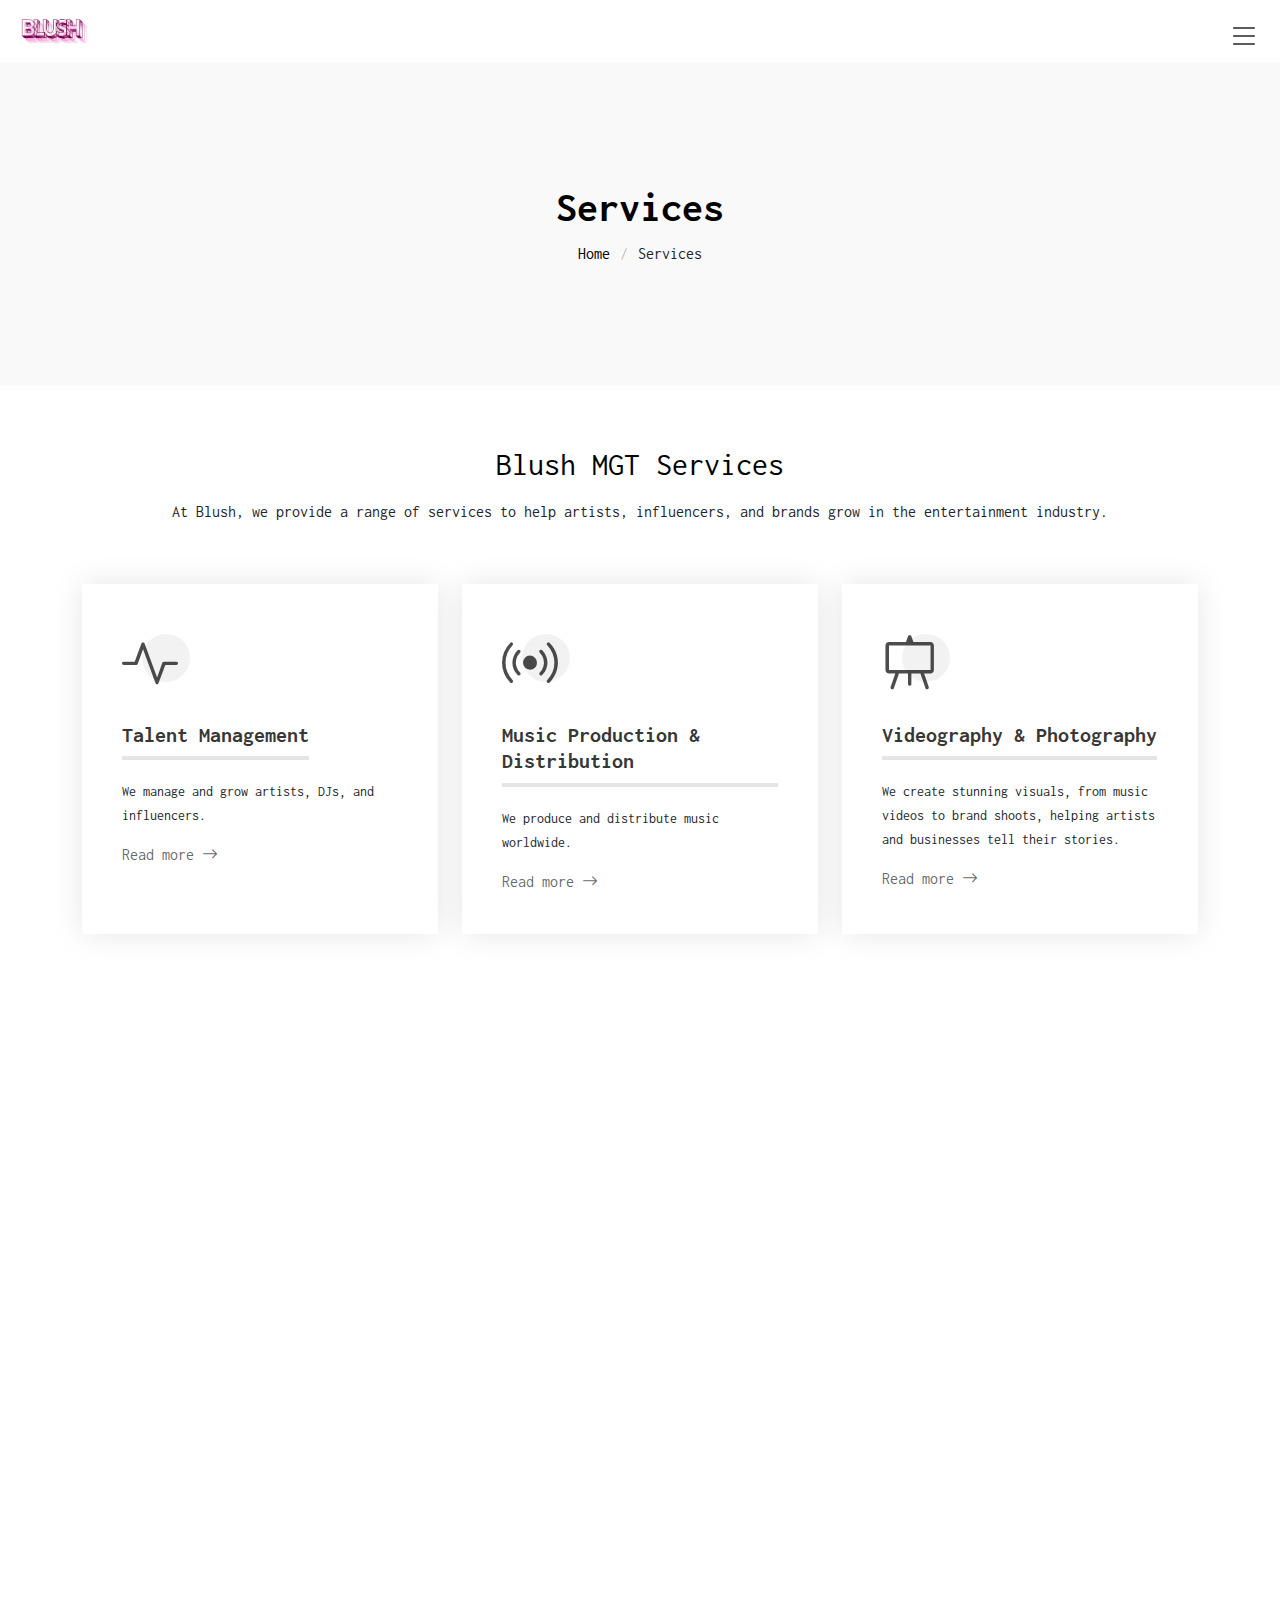
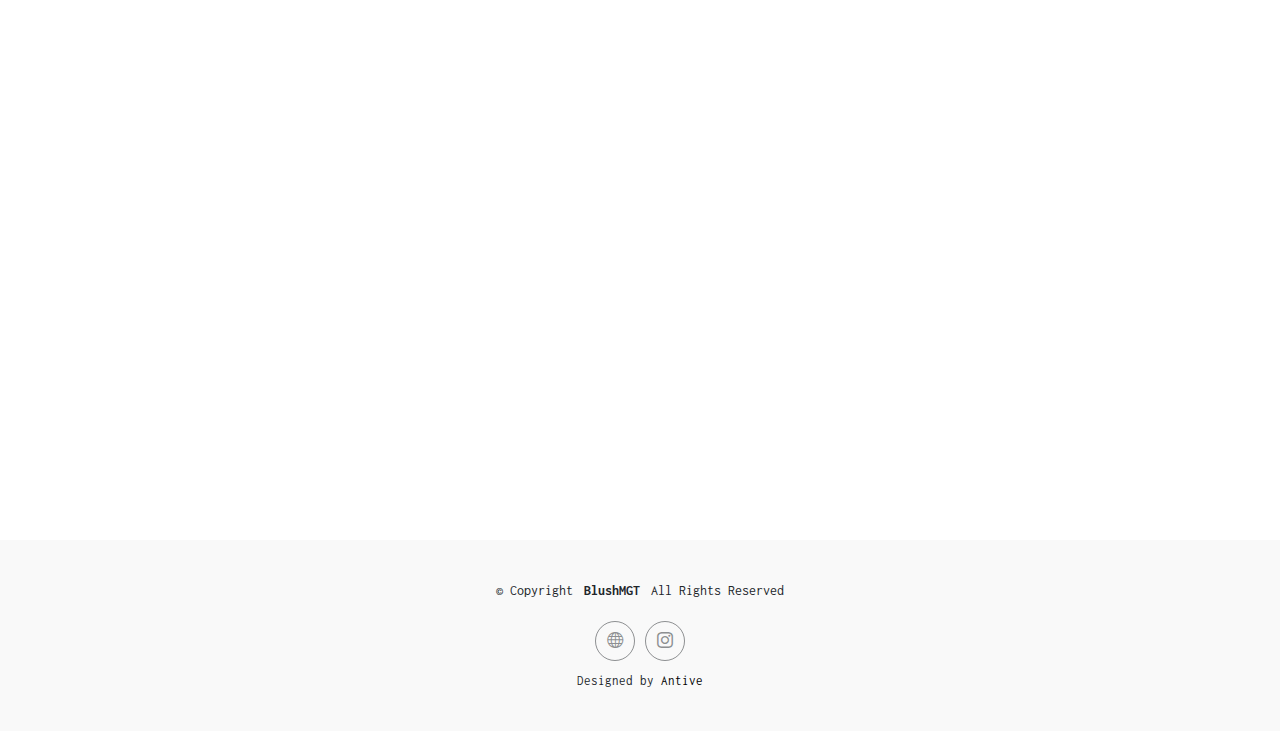
<file: services.html>
<!DOCTYPE html>
<html lang="en">

<head>
  <meta charset="utf-8">
  <meta content="width=device-width, initial-scale=1.0" name="viewport">
  <title>Services - BlushMGT  </title>
  <meta name="description" content="">
  <meta name="keywords" content="">

  <!-- Favicons -->
  <link href="assets/img/logo.jpg" rel="icon">
  <link href="assets/img/logo.jpg" rel="apple-touch-icon">

  <!-- Fonts -->
  <link href="https://fonts.googleapis.com" rel="preconnect">
  <link href="https://fonts.gstatic.com" rel="preconnect" crossorigin>
  <link href="https://fonts.googleapis.com/css2?family=Inconsolata:wght@200;300;400;500;600;700;800;900&display=swap" rel="stylesheet">

  <!-- Vendor CSS Files -->
  <link href="assets/vendor/bootstrap/css/bootstrap.min.css" rel="stylesheet">
  <link href="assets/vendor/bootstrap-icons/bootstrap-icons.css" rel="stylesheet">
  <link href="assets/vendor/aos/aos.css" rel="stylesheet">
  <link href="assets/vendor/glightbox/css/glightbox.min.css" rel="stylesheet">
  <link href="assets/vendor/swiper/swiper-bundle.min.css" rel="stylesheet">

  <!-- Main CSS File -->
  <link href="assets/css/main.css" rel="stylesheet">

   
</head>

<body class="services-page">

  <header id="header" class="header d-flex align-items-center sticky-top">
    <div class="container-fluid  position-relative d-flex align-items-center justify-content-between">

      <a href="index.html" class="logo d-flex align-items-center">
        <!-- Uncomment the line below if you also wish to use an image logo -->
        <img src="assets/img/logo.jpg" alt="">
      </a>

      <nav id="navmenu" class="navmenu">
        <ul>
          <li><a href="index.html">Home</a></li>
          <li><a href="about.html">About</a></li>
          <li><a href="services.html" class="active">Services</a></li>
          <li><a href="portfolio.html">Portfolio</a></li>
          <li><a href="contact.html">Contact</a></li>
        </ul>
        <i class="mobile-nav-toggle d-xl-none bi bi-list"></i>
      </nav>

    </div>
  </header>

  <main class="main">

    <!-- Page Title -->
    <div class="page-title light-background">
      <div class="container">
        <h1>Services</h1>
        <nav class="breadcrumbs">
          <ol>
            <li><a href="index.html">Home</a></li>
            <li class="current">Services</li>
          </ol>
        </nav>
      </div>
    </div><!-- End Page Title -->

    <!-- Services Section -->
    <section id="services" class="services section">

      <!-- Section Title -->
      <div class="container section-title" data-aos="fade-up">
        <h2>Blush MGT Services</h2>
        <p>At Blush, we provide a range of services to help artists, influencers, and brands grow in the entertainment industry.</p>
      </div><!-- End Section Title -->

      <div class="container">

        <div class="row gy-4">

          <div class="col-lg-4 col-md-6" data-aos="fade-up" data-aos-delay="100">
            <div class="service-item  position-relative">
              <div class="icon">
                <i class="bi bi-activity"></i>
              </div>
              <h3>Talent Management</h3>
              <p>We manage and grow artists, DJs, and influencers.</p>
              <a href="talent-service-details.html" class="readmore stretched-link">Read more <i class="bi bi-arrow-right"></i></a>
            </div>
          </div><!-- End Service Item -->

          <div class="col-lg-4 col-md-6" data-aos="fade-up" data-aos-delay="200">
            <div class="service-item position-relative">
              <div class="icon">
                <i class="bi bi-broadcast"></i>
              </div>
              <h3>Music Production & Distribution</h3>
              <p>We produce and distribute music worldwide.</p>
              <a href="music-service-details.html" class="readmore stretched-link">Read more <i class="bi bi-arrow-right"></i></a>
            </div>
          </div><!-- End Service Item -->

          <div class="col-lg-4 col-md-6" data-aos="fade-up" data-aos-delay="300">
            <div class="service-item position-relative">
              <div class="icon">
                <i class="bi bi-easel"></i>
              </div>
              <h3>Videography & Photography</h3>
              <p>We create stunning visuals, from music videos to brand shoots, helping artists and businesses tell their stories.</p>
              <a href="video-service-details.html" class="readmore stretched-link">Read more <i class="bi bi-arrow-right"></i></a>
            </div>
          </div><!-- End Service Item -->

          <div class="col-lg-4 col-md-6" data-aos="fade-up" data-aos-delay="400">
            <div class="service-item position-relative">
              <div class="icon">
                <i class="bi bi-bounding-box-circles"></i>
              </div>
              <h3>DJ School & Training</h3>
              <p>We train and mentor upcoming DJs.</p>
              <a href="dj-service-details.html" class="readmore stretched-link">Read more <i class="bi bi-arrow-right"></i></a>
            </div>
          </div><!-- End Service Item -->

          <div class="col-lg-4 col-md-6" data-aos="fade-up" data-aos-delay="500">
            <div class="service-item position-relative">
              <div class="icon">
                <i class="bi bi-calendar4-week"></i>
              </div>
              <h3>Event Production</h3>
              <p>We organize and manage unforgettable events.</p>
              <a href="event-service-details .html" class="readmore stretched-link">Read more <i class="bi bi-arrow-right"></i></a>
            </div>
          </div><!-- End Service Item -->

          <div class="col-lg-4 col-md-6" data-aos="fade-up" data-aos-delay="600">
            <div class="service-item position-relative">
              <div class="icon">
                <i class="bi bi-chat-square-text"></i>
              </div>
              <h3>Influencer Marketing</h3>
              <p>We connect brands with top influencers.</p>
              <a href="influencer-service-details.html" class="readmore stretched-link">Read more <i class="bi bi-arrow-right"></i></a>
            </div>
          </div><!-- End Service Item -->

          <div class="col-lg-4 col-md-6" data-aos="fade-up" data-aos-delay="600">
            <div class="service-item position-relative">
              <div class="icon">
                <i class="bi bi-chat-square-text"></i>
              </div>
              <h3>Nightlife & Hospitality Management</h3>
              <p>We partner with venues to enhance experiences.</p>
              <a href="nightlife-service-details.html" class="readmore stretched-link">Read more <i class="bi bi-arrow-right"></i></a>
            </div>
          </div><!-- End Service Item -->

        </div>

      </div>

    </section>

    

    <!-- Alt Pricing Section -->
    <section id="alt-pricing" class="alt-pricing section">

      <!-- Section Title -->
      <div class="container section-title" data-aos="fade-up">
        <h2>Alt Pricing</h2>
        <p>Necessitatibus eius consequatur ex aliquid fuga eum quidem sint consectetur velit</p>
      </div><!-- End Section Title -->

      <div class="container" data-aos="fade-up" data-aos-delay="100">

        <div class="row gy-4 gx-lg-5">

          <div class="col-lg-6">
            <div class="pricing-item d-flex justify-content-between">
              <h3>Portrait Photography</h3>
              <h4>$160.00</h4>
            </div>
          </div><!-- End Pricing Item -->

          <div class="col-lg-6">
            <div class="pricing-item d-flex justify-content-between">
              <h3>Fashion Photography</h3>
              <h4>$300.00</h4>
            </div>
          </div><!-- End Pricing Item -->

          <div class="col-lg-6">
            <div class="pricing-item d-flex justify-content-between">
              <h3>Sports Photography</h3>
              <h4>$200.00</h4>
            </div>
          </div><!-- End Pricing Item -->

          <div class="col-lg-6">
            <div class="pricing-item d-flex justify-content-between">
              <h3>Still Life Photography</h3>
              <h4>$120.00</h4>
            </div>
          </div><!-- End Pricing Item -->

          <div class="col-lg-6">
            <div class="pricing-item d-flex justify-content-between">
              <h3>Wedding Photography</h3>
              <h4>$500.00</h4>
            </div>
          </div><!-- End Pricing Item -->

          <div class="col-lg-6">
            <div class="pricing-item d-flex justify-content-between">
              <h3>Photojournalism</h3>
              <h4>$200.00</h4>
            </div>
          </div><!-- End Pricing Item -->

        </div>

      </div>

    </section><!-- /Alt Pricing Section -->

    <!-- Testimonials Section -->
    <!-- <section id="testimonials" class="testimonials section">

      <!-- Section Title 
      <div class="container section-title" data-aos="fade-up">
        <h2>Testimonials</h2>
        <p>Necessitatibus eius consequatur ex aliquid fuga eum quidem sint consectetur velit</p>
      </div><!-- End Section Title 

      <div class="container" data-aos="fade-up" data-aos-delay="100">

        <div class="swiper init-swiper">
          <script type="application/json" class="swiper-config">
            {
              "loop": true,
              "speed": 600,
              "autoplay": {
                "delay": 5000
              },
              "slidesPerView": "auto",
              "pagination": {
                "el": ".swiper-pagination",
                "type": "bullets",
                "clickable": true
              }
            }
          </script>
          <div class="swiper-wrapper">

            <div class="swiper-slide">
              <div class="testimonial-item">
                <img src="assets/img/testimonials/testimonials-1.jpg" class="testimonial-img" alt="">
                <h3>Saul Goodman</h3>
                <h4>Ceo &amp; Founder</h4>
                <div class="stars">
                  <i class="bi bi-star-fill"></i><i class="bi bi-star-fill"></i><i class="bi bi-star-fill"></i><i class="bi bi-star-fill"></i><i class="bi bi-star-fill"></i>
                </div>
                <p>
                  <i class="bi bi-quote quote-icon-left"></i>
                  <span>Proin iaculis purus consequat sem cure digni ssim donec porttitora entum suscipit rhoncus. Accusantium quam, ultricies eget id, aliquam eget nibh et. Maecen aliquam, risus at semper.</span>
                  <i class="bi bi-quote quote-icon-right"></i>
                </p>
              </div>
            </div><!-- End testimonial item 

            <div class="swiper-slide">
              <div class="testimonial-item">
                <img src="assets/img/testimonials/testimonials-2.jpg" class="testimonial-img" alt="">
                <h3>Sara Wilsson</h3>
                <h4>Designer</h4>
                <div class="stars">
                  <i class="bi bi-star-fill"></i><i class="bi bi-star-fill"></i><i class="bi bi-star-fill"></i><i class="bi bi-star-fill"></i><i class="bi bi-star-fill"></i>
                </div>
                <p>
                  <i class="bi bi-quote quote-icon-left"></i>
                  <span>Export tempor illum tamen malis malis eram quae irure esse labore quem cillum quid cillum eram malis quorum velit fore eram velit sunt aliqua noster fugiat irure amet legam anim culpa.</span>
                  <i class="bi bi-quote quote-icon-right"></i>
                </p>
              </div>
            </div><!-- End testimonial item 

            <div class="swiper-slide">
              <div class="testimonial-item">
                <img src="assets/img/testimonials/testimonials-3.jpg" class="testimonial-img" alt="">
                <h3>Jena Karlis</h3>
                <h4>Store Owner</h4>
                <div class="stars">
                  <i class="bi bi-star-fill"></i><i class="bi bi-star-fill"></i><i class="bi bi-star-fill"></i><i class="bi bi-star-fill"></i><i class="bi bi-star-fill"></i>
                </div>
                <p>
                  <i class="bi bi-quote quote-icon-left"></i>
                  <span>Enim nisi quem export duis labore cillum quae magna enim sint quorum nulla quem veniam duis minim tempor labore quem eram duis noster aute amet eram fore quis sint minim.</span>
                  <i class="bi bi-quote quote-icon-right"></i>
                </p>
              </div>
            </div><!-- End testimonial item 

            <div class="swiper-slide">
              <div class="testimonial-item">
                <img src="assets/img/testimonials/testimonials-4.jpg" class="testimonial-img" alt="">
                <h3>Matt Brandon</h3>
                <h4>Freelancer</h4>
                <div class="stars">
                  <i class="bi bi-star-fill"></i><i class="bi bi-star-fill"></i><i class="bi bi-star-fill"></i><i class="bi bi-star-fill"></i><i class="bi bi-star-fill"></i>
                </div>
                <p>
                  <i class="bi bi-quote quote-icon-left"></i>
                  <span>Fugiat enim eram quae cillum dolore dolor amet nulla culpa multos export minim fugiat minim velit minim dolor enim duis veniam ipsum anim magna sunt elit fore quem dolore labore illum veniam.</span>
                  <i class="bi bi-quote quote-icon-right"></i>
                </p>
              </div>
            </div><!-- End testimonial item 

            <div class="swiper-slide">
              <div class="testimonial-item">
                <img src="assets/img/testimonials/testimonials-5.jpg" class="testimonial-img" alt="">
                <h3>John Larson</h3>
                <h4>Entrepreneur</h4>
                <div class="stars">
                  <i class="bi bi-star-fill"></i><i class="bi bi-star-fill"></i><i class="bi bi-star-fill"></i><i class="bi bi-star-fill"></i><i class="bi bi-star-fill"></i>
                </div>
                <p>
                  <i class="bi bi-quote quote-icon-left"></i>
                  <span>Quis quorum aliqua sint quem legam fore sunt eram irure aliqua veniam tempor noster veniam enim culpa labore duis sunt culpa nulla illum cillum fugiat legam esse veniam culpa fore nisi cillum quid.</span>
                  <i class="bi bi-quote quote-icon-right"></i>
                </p>
              </div>
            </div><!-- End testimonial item 

          </div>
          <div class="swiper-pagination"></div>
        </div>

      </div>

    </section> -->
    <!-- /Testimonials Section -->

  </main>

  <footer id="footer" class="footer light-background">

    <div class="container">
      <div class="copyright text-center ">
        <p>© <span>Copyright</span> <strong class="px-1 sitename">BlushMGT</strong> <span>All Rights Reserved</span></p>
      </div>
      <div class="social-links d-flex justify-content-center">
        <a href="https://linktr.ee/samu_modise?fbclid=PAZXh0bgNhZW0CMTEAAabB4tqeSuVSD4ZMSkpEKVQKofz3pfh_Ls4ljICD2PC5WHic_E-TluwiAMc_aem_ulSVdBkoilaU2nvpfS6HRA"><i class="bi bi-globe"></i></a>
        <a href="https://www.instagram.com/blush.mgt_/"><i class="bi bi-instagram"></i></a>
      </div>
      <div class="credits">
         
        Designed by <a href="https://antive.co.za/">Antive</a>
      </div>
    </div>

  </footer>

  <!-- Scroll Top -->
  <a href="#" id="scroll-top" class="scroll-top d-flex align-items-center justify-content-center"><i class="bi bi-arrow-up-short"></i></a>

  <!-- Preloader -->
  <div id="preloader"></div>

  <!-- Vendor JS Files -->
  <script src="assets/vendor/bootstrap/js/bootstrap.bundle.min.js"></script>
  <script src="assets/vendor/php-email-form/validate.js"></script>
  <script src="assets/vendor/aos/aos.js"></script>
  <script src="assets/vendor/glightbox/js/glightbox.min.js"></script>
  <script src="assets/vendor/imagesloaded/imagesloaded.pkgd.min.js"></script>
  <script src="assets/vendor/isotope-layout/isotope.pkgd.min.js"></script>
  <script src="assets/vendor/swiper/swiper-bundle.min.js"></script>

  <!-- Main JS File -->
  <script src="assets/js/main.js"></script>

</body>

</html>
</file>
<file: assets/css/main.css>
/* Fonts */
:root {
  --default-font: "Inconsolata",  system-ui, -apple-system, "Segoe UI", Roboto, "Helvetica Neue", Arial, "Noto Sans", "Liberation Sans", sans-serif, "Apple Color Emoji", "Segoe UI Emoji", "Segoe UI Symbol", "Noto Color Emoji";
  --heading-font: "Inconsolata",  sans-serif;
  --nav-font: "Inconsolata",  sans-serif;
}

/* Global Colors - The following color variables are used throughout the website. Updating them here will change the color scheme of the entire website */
:root { 
  --background-color: #ffffff; /* Background color for the entire website, including individual sections */
  --default-color: #212529; /* Default color used for the majority of the text content across the entire website */
  --heading-color: #000000; /* Color for headings, subheadings and title throughout the website */
  --accent-color: #000000; /* Accent color that represents your brand on the website. It's used for buttons, links, and other elements that need to stand out */
  --surface-color: #ffffff; /* The surface color is used as a background of boxed elements within sections, such as cards, icon boxes, or other elements that require a visual separation from the global background. */
  --contrast-color: #ffffff; /* Contrast color for text, ensuring readability against backgrounds of accent, heading, or default colors. */
}

/* Nav Menu Colors - The following color variables are used specifically for the navigation menu. They are separate from the global colors to allow for more customization options */
:root {
  --nav-color: #5b5b5b;  /* The default color of the main navmenu links */
  --nav-hover-color: #000000; /* Applied to main navmenu links when they are hovered over or active */
  --nav-mobile-background-color: #f5f5f5; /* Used as the background color for mobile navigation menu */
  --nav-dropdown-background-color: #ffffff; /* Used as the background color for dropdown items that appear when hovering over primary navigation items */
  --nav-dropdown-color: #5b5b5b; /* Used for navigation links of the dropdown items in the navigation menu. */
  --nav-dropdown-hover-color: #000000; /* Similar to --nav-hover-color, this color is applied to dropdown navigation links when they are hovered over. */
}

/* Color Presets - These classes override global colors when applied to any section or element, providing reuse of the sam color scheme. */

.light-background {
  --background-color: #f9f9f9;
  --surface-color: #ffffff;
}

.dark-background {
  --background-color: #060606;
  --default-color: #ffffff;
  --heading-color: #ffffff;
  --surface-color: #252525;
  --contrast-color: #ffffff;
}

/* Smooth scroll */
:root {
  scroll-behavior: smooth;
}

/*--------------------------------------------------------------
# General Styling & Shared Classes
--------------------------------------------------------------*/
body {
  color: var(--default-color);
  background-color: var(--background-color);
  font-family: var(--default-font);
}

a {
  color: var(--accent-color);
  text-decoration: none;
  transition: 0.3s;
}

a:hover {
  color: color-mix(in srgb, var(--accent-color), transparent 25%);
  text-decoration: none;
}

h1,
h2,
h3,
h4,
h5,
h6 {
  color: var(--heading-color);
  font-family: var(--heading-font);
}

/* PHP Email Form Messages
------------------------------*/
.php-email-form .error-message {
  display: none;
  background: #df1529;
  color: #ffffff;
  text-align: left;
  padding: 15px;
  margin-bottom: 24px;
  font-weight: 600;
}

.php-email-form .sent-message {
  display: none;
  color: #ffffff;
  background: #059652;
  text-align: center;
  padding: 15px;
  margin-bottom: 24px;
  font-weight: 600;
}

.php-email-form .loading {
  display: none;
  background: var(--surface-color);
  text-align: center;
  padding: 15px;
  margin-bottom: 24px;
}

.php-email-form .loading:before {
  content: "";
  display: inline-block;
  border-radius: 50%;
  width: 24px;
  height: 24px;
  margin: 0 10px -6px 0;
  border: 3px solid var(--accent-color);
  border-top-color: var(--surface-color);
  animation: php-email-form-loading 1s linear infinite;
}

@keyframes php-email-form-loading {
  0% {
    transform: rotate(0deg);
  }

  100% {
    transform: rotate(360deg);
  }
}

/*--------------------------------------------------------------
# Global Header
--------------------------------------------------------------*/
.header {
  color: var(--default-color);
  background-color: var(--background-color);
  padding: 15px 0;
  transition: all 0.5s;
  z-index: 997;
}

.header .logo {
  line-height: 1;
}

.header .logo img {
  max-height: 32px;
  margin-right: 8px;
}

.header .logo h1 {
  font-size: 30px;
  margin: 0;
  font-weight: 700;
  color: var(--heading-color);
}

/*--------------------------------------------------------------
# Navigation Menu
--------------------------------------------------------------*/
/* Navmenu */
.mobile-nav-toggle {
  color: var(--nav-color);
  position: fixed;
  top: 20px;
  right: 20px;
  font-size: 32px;
  line-height: 0;
  cursor: pointer;
  display: block !important;
  z-index: 998;
  transition: 0.3s;
}

.mobile-nav-toggle:hover {
  color: var(--nav-hover-color);
}

.navmenu {
  position: fixed;
  top: 0;
  bottom: 0;
  right: -300px;
  z-index: 997;
  transition: 0.3s;
  width: 300px;
  overflow: hidden;
}

.navmenu ul {
  display: block;
  list-style: none;
  padding: 10px 0;
  margin: 0;
  overflow-y: auto;
  transition: 0.3s;
  z-index: 998;
}

.navmenu a,
.navmenu a:focus {
  color: var(--nav-dropdown-color);
  padding: 10px 20px;
  font-family: var(--nav-font);
  font-size: 17px;
  font-weight: 500;
  display: flex;
  align-items: center;
  justify-content: space-between;
  white-space: nowrap;
  transition: 0.3s;
}

.navmenu a i,
.navmenu a:focus i {
  font-size: 12px;
  line-height: 0;
  margin-left: 5px;
  width: 30px;
  height: 30px;
  display: flex;
  align-items: center;
  justify-content: center;
  border-radius: 50%;
  transition: 0.3s;
  background-color: color-mix(in srgb, var(--accent-color), transparent 90%);
}

.navmenu a i:hover,
.navmenu a:focus i:hover {
  background-color: var(--accent-color);
  color: var(--contrast-color);
}

.navmenu a:hover,
.navmenu .active,
.navmenu .active:focus {
  color: var(--nav-dropdown-hover-color);
}

.navmenu .active i,
.navmenu .active:focus i {
  background-color: var(--accent-color);
  color: var(--contrast-color);
  transform: rotate(180deg);
}

.navmenu .dropdown ul {
  position: static;
  display: none;
  z-index: 99;
  padding: 10px 0;
  margin: 10px 20px;
  box-shadow: none;
  transition: all 0.5s ease-in-out;
}

.navmenu .dropdown>.dropdown-active {
  display: block;
  background-color: var(--nav-dropdown-background-color);
  border: 1px solid color-mix(in srgb, var(--nav-dropdown-color), transparent 90%);
}

.mobile-nav-active {
  overflow: hidden;
}

.mobile-nav-active .mobile-nav-toggle {
  right: 310px;
  background-color: var(--surface-color);
  border-radius: 50%;
  border: 1px solid color-mix(in srgb, var(--default-color), transparent 80%);
}

.mobile-nav-active .navmenu {
  position: fixed;
  overflow: hidden;
  top: 0;
  bottom: 0;
  right: 0;
  background-color: var(--nav-mobile-background-color);
  transition: 0.3s;
}

/*--------------------------------------------------------------
# Global Footer
--------------------------------------------------------------*/
.footer {
  color: var(--default-color);
  background-color: var(--background-color);
  font-size: 14px;
  padding: 40px 0;
  position: relative;
}

.footer .copyright p {
  margin-bottom: 0;
}

.footer .social-links {
  margin-top: 20px;
}

.footer .social-links a {
  display: flex;
  align-items: center;
  justify-content: center;
  width: 40px;
  height: 40px;
  border-radius: 50%;
  border: 1px solid color-mix(in srgb, var(--default-color), transparent 50%);
  font-size: 16px;
  color: color-mix(in srgb, var(--default-color), transparent 50%);
  margin: 0 5px;
  transition: 0.3s;
}

.footer .social-links a:hover {
  color: var(--accent-color);
  border-color: var(--accent-color);
}

.footer .credits {
  margin-top: 10px;
  font-size: 13px;
  text-align: center;
}

/*--------------------------------------------------------------
# Preloader
--------------------------------------------------------------*/
#preloader {
  position: fixed;
  inset: 0;
  z-index: 9999;
  overflow: hidden;
  background-color: var(--background-color);
  transition: all 0.6s ease-out;
}

#preloader:before {
  content: "";
  position: fixed;
  top: calc(50% - 30px);
  left: calc(50% - 30px);
  border: 6px solid var(--accent-color);
  border-top-color: color-mix(in srgb, var(--accent-color), transparent 90%);
  border-radius: 50%;
  width: 60px;
  height: 60px;
  animation: animate-preloader 1s linear infinite;
}

@keyframes animate-preloader {
  0% {
    transform: rotate(0deg);
  }

  100% {
    transform: rotate(360deg);
  }
}

/*--------------------------------------------------------------
# Scroll Top Button
--------------------------------------------------------------*/
.scroll-top {
  position: fixed;
  visibility: hidden;
  opacity: 0;
  right: 15px;
  bottom: -15px;
  z-index: 99999;
  background-color: var(--accent-color);
  width: 44px;
  height: 44px;
  border-radius: 50px;
  transition: all 0.4s;
}

.scroll-top i {
  font-size: 24px;
  color: var(--contrast-color);
  line-height: 0;
}

.scroll-top:hover {
  background-color: color-mix(in srgb, var(--accent-color), transparent 20%);
  color: var(--contrast-color);
}

.scroll-top.active {
  visibility: visible;
  opacity: 1;
  bottom: 15px;
}

/*--------------------------------------------------------------
# Disable aos animation delay on mobile devices
--------------------------------------------------------------*/
@media screen and (max-width: 768px) {
  [data-aos-delay] {
    transition-delay: 0 !important;
  }
}

/*--------------------------------------------------------------
# Global Page Titles & Breadcrumbs
--------------------------------------------------------------*/
.page-title {
  color: var(--default-color);
  background-color: var(--background-color);
  padding: 120px 0;
  text-align: center;
  position: relative;
}

.page-title h1 {
  font-size: 42px;
  font-weight: 700;
  margin-bottom: 10px;
}

.page-title .breadcrumbs ol {
  display: flex;
  flex-wrap: wrap;
  list-style: none;
  justify-content: center;
  padding: 0;
  margin: 0;
  font-size: 16px;
  font-weight: 400;
}

.page-title .breadcrumbs ol li+li {
  padding-left: 10px;
}

.page-title .breadcrumbs ol li+li::before {
  content: "/";
  display: inline-block;
  padding-right: 10px;
  color: color-mix(in srgb, var(--default-color), transparent 70%);
}

/*--------------------------------------------------------------
# Global Sections
--------------------------------------------------------------*/
section,
.section {
  color: var(--default-color);
  background-color: var(--background-color);
  padding: 60px 0;
  scroll-margin-top: 90px;
  overflow: clip;
}

@media (max-width: 1199px) {

  section,
  .section {
    scroll-margin-top: 66px;
  }
}

/*--------------------------------------------------------------
# Global Section Titles
--------------------------------------------------------------*/
.section-title {
  text-align: center;
  padding-bottom: 60px;
  position: relative;
}

.section-title h2 {
  font-size: 32px;
  font-weight: 400;
  margin-bottom: 15px;
}

.section-title p {
  margin-bottom: 0;
}

/*--------------------------------------------------------------
# Portfolio Section
--------------------------------------------------------------*/
.portfolio .portfolio-info h3 {
  font-size: 24px;
  margin-bottom: 5px;
}

.portfolio .portfolio-info p {
  font-size: 15px;
}

.portfolio .portfolio-filters {
  padding: 0;
  margin: 0 auto 20px auto;
  list-style: none;
}

.portfolio .portfolio-filters li {
  cursor: pointer;
  display: inline-block;
  padding: 0;
  font-size: 16px;
  font-weight: 400;
  margin: 0 10px;
  line-height: 1;
  margin-bottom: 5px;
  transition: all 0.3s ease-in-out;
}

.portfolio .portfolio-filters li:hover,
.portfolio .portfolio-filters li.filter-active {
  border-bottom: 2px solid var(--default-color);
  padding-bottom: 3px;
}

.portfolio .portfolio-filters li:first-child {
  margin-left: 0;
}

.portfolio .portfolio-filters li:last-child {
  margin-right: 5px;
}

@media (max-width: 575px) {
  .portfolio .portfolio-filters li {
    font-size: 14px;
    margin: 0 5px;
  }
}

.portfolio .portfolio-content {
  position: relative;
  overflow: hidden;
}

.portfolio .portfolio-content img {
  transition: 0.3s;
}

.portfolio .portfolio-content .portfolio-info {
  opacity: 0;
  position: absolute;
  inset: 0;
  z-index: 3;
  transition: all ease-in-out 0.3s;
  background: rgba(0, 0, 0, 0.6);
  padding: 15px;
  display: flex;
  align-items: center;
  justify-content: center;
  flex-direction: column;
}

.portfolio .portfolio-content .portfolio-info h4 {
  font-size: 18px;
  mask-border: 0;
  font-weight: 400;
  color: #ffffff;
  display: inline-block;
}

.portfolio .portfolio-content .portfolio-info p {
  text-align: center;
  display: inline-block;
  font-size: 14px;
  font-weight: 400;
  color: rgba(255, 255, 255, 0.8);
}

.portfolio .portfolio-content .portfolio-info .preview-link,
.portfolio .portfolio-content .portfolio-info .details-link {
  font-size: 26px;
  color: #fff;
  transition: 0.3s;
  line-height: 1.2;
}

.portfolio .portfolio-content .portfolio-info .preview-link:hover,
.portfolio .portfolio-content .portfolio-info .details-link:hover {
  color: var(--accent-color);
}

.portfolio .portfolio-content .portfolio-info .details-link {
  left: 50%;
  font-size: 34px;
  line-height: 0;
}

.portfolio .portfolio-content:hover .portfolio-info {
  opacity: 1;
}

.portfolio .portfolio-content:hover img {
  transform: scale(1.1);
}

/*--------------------------------------------------------------
# Clients Section
--------------------------------------------------------------*/
.clients .swiper-slide img {
  opacity: 0.5;
  transition: 0.3s;
  filter: grayscale(100);
}

.clients .swiper-slide img:hover {
  filter: none;
  opacity: 1;
}

.clients .swiper-wrapper {
  height: auto;
}

.clients .swiper-pagination {
  margin-top: 20px;
  position: relative;
}

.clients .swiper-pagination .swiper-pagination-bullet {
  width: 12px;
  height: 12px;
  opacity: 1;
  background-color: color-mix(in srgb, var(--default-color), transparent 80%);
}

.clients .swiper-pagination .swiper-pagination-bullet-active {
  background-color: var(--accent-color);
}

/*--------------------------------------------------------------
# Services Section
--------------------------------------------------------------*/
.services .service-item {
  background-color: var(--surface-color);
  padding: 40px;
  box-shadow: 0px 0 30px rgba(0, 0, 0, 0.1);
  height: 100%;
}

.services .service-item .icon {
  width: 48px;
  height: 48px;
  position: relative;
  margin-bottom: 50px;
}

.services .service-item .icon i {
  color: color-mix(in srgb, var(--heading-color), transparent 30%);
  font-size: 56px;
  transition: ease-in-out 0.3s;
  z-index: 2;
  position: relative;
}

.services .service-item .icon:before {
  position: absolute;
  content: "";
  height: 100%;
  width: 100%;
  background: color-mix(in srgb, var(--heading-color), transparent 95%);
  border-radius: 50px;
  z-index: 1;
  top: 10px;
  right: -20px;
  transition: 0.3s;
}

.services .service-item h3 {
  color: color-mix(in srgb, var(--heading-color), transparent 20%);
  font-weight: 700;
  margin: 0 0 20px 0;
  padding-bottom: 8px;
  font-size: 22px;
  position: relative;
  display: inline-block;
  border-bottom: 4px solid color-mix(in srgb, var(--heading-color), transparent 90%);
  transition: 0.3s;
}

.services .service-item p {
  line-height: 24px;
  font-size: 14px;
  margin-bottom: 0;
}

.services .service-item .readmore {
  margin-top: 15px;
  display: inline-block;
  color: color-mix(in srgb, var(--default-color), transparent 30%);
}

.services .service-item:hover .icon i {
  color: var(--heading-color);
}

.services .service-item:hover .icon:before {
  background: color-mix(in srgb, var(--heading-color), transparent 90%);
}

.services .service-item:hover h3 {
  border-color: color-mix(in srgb, var(--accent-color), transparent 70%);
  color: var(--heading-color);
}

.services .service-item:hover .readmore {
  color: var(--accent-color);
}

/*--------------------------------------------------------------
# Testimonials Section
--------------------------------------------------------------*/
.testimonials .section-header {
  margin-bottom: 40px;
}

.testimonials .testimonials-carousel,
.testimonials .testimonials-slider {
  overflow: hidden;
}

.testimonials .testimonial-item {
  text-align: center;
}

.testimonials .testimonial-item .testimonial-img {
  width: 120px;
  border-radius: 50%;
  border: 4px solid var(--background-color);
  margin: 0 auto;
}

.testimonials .testimonial-item h3 {
  font-size: 20px;
  font-weight: bold;
  margin: 10px 0 5px 0;
}

.testimonials .testimonial-item h4 {
  font-size: 14px;
  color: color-mix(in srgb, var(--default-color), transparent 40%);
  margin: 0 0 15px 0;
}

.testimonials .testimonial-item .stars {
  margin-bottom: 15px;
}

.testimonials .testimonial-item .stars i {
  color: #ffc107;
  margin: 0 1px;
}

.testimonials .testimonial-item .quote-icon-left,
.testimonials .testimonial-item .quote-icon-right {
  color: color-mix(in srgb, var(--accent-color), transparent 50%);
  font-size: 26px;
  line-height: 0;
}

.testimonials .testimonial-item .quote-icon-left {
  display: inline-block;
  left: -5px;
  position: relative;
}

.testimonials .testimonial-item .quote-icon-right {
  display: inline-block;
  right: -5px;
  position: relative;
  top: 10px;
  transform: scale(-1, -1);
}

.testimonials .testimonial-item p {
  font-style: italic;
  margin: 0 auto 15px auto;
}

.testimonials .swiper-wrapper {
  height: auto;
}

.testimonials .swiper-pagination {
  margin-top: 20px;
  position: relative;
}

.testimonials .swiper-pagination .swiper-pagination-bullet {
  width: 12px;
  height: 12px;
  opacity: 1;
  background-color: color-mix(in srgb, var(--default-color), transparent 85%);
}

.testimonials .swiper-pagination .swiper-pagination-bullet-active {
  background-color: var(--accent-color);
}

@media (min-width: 992px) {
  .testimonials .testimonial-item p {
    width: 80%;
  }
}

/*--------------------------------------------------------------
# About Section
--------------------------------------------------------------*/
.about .content h2 {
  font-weight: 700;
  font-size: 24px;
}

.about .content ul {
  list-style: none;
  padding: 0;
}

.about .content ul li {
  margin-bottom: 20px;
  display: flex;
  align-items: center;
}

.about .content ul strong {
  margin-right: 10px;
}

.about .content ul i {
  font-size: 16px;
  margin-right: 5px;
  color: var(--accent-color);
  line-height: 0;
}

/*--------------------------------------------------------------
# Resume Section
--------------------------------------------------------------*/
.resume .resume-title {
  color: var(--heading-color);
  font-size: 26px;
  font-weight: 700;
  margin-top: 20px;
  margin-bottom: 20px;
}

.resume .resume-item {
  padding: 0 0 20px 20px;
  margin-top: -2px;
  border-left: 2px solid var(--accent-color);
  position: relative;
}

.resume .resume-item h4 {
  line-height: 18px;
  font-size: 18px;
  font-weight: 600;
  text-transform: uppercase;
  color: color-mix(in srgb, var(--default-color), transparent 20%);
  margin-bottom: 10px;
}

.resume .resume-item h5 {
  font-size: 16px;
  padding: 5px 15px;
  display: inline-block;
  font-weight: 600;
  margin-bottom: 10px;
}

.resume .resume-item ul {
  padding-left: 20px;
}

.resume .resume-item ul li {
  padding-bottom: 10px;
}

.resume .resume-item:last-child {
  padding-bottom: 0;
}

.resume .resume-item::before {
  content: "";
  position: absolute;
  width: 16px;
  height: 16px;
  border-radius: 50px;
  left: -9px;
  top: 0;
  background: var(--background-color);
  border: 2px solid var(--accent-color);
}

/*--------------------------------------------------------------
# Pricing Section
--------------------------------------------------------------*/
.pricing .pricing-item {
  background-color: var(--surface-color);
  padding: 60px 40px;
  box-shadow: 0 3px 20px -2px rgba(0, 0, 0, 0.1);
  height: 100%;
  position: relative;
}

.pricing h3 {
  font-weight: 600;
  margin-bottom: 15px;
  font-size: 20px;
}

.pricing h4 {
  font-size: 48px;
  color: var(--accent-color);
  font-family: var(--heading-font);
  font-weight: 400;
}

.pricing h4 sup {
  font-size: 28px;
}

.pricing h4 span {
  color: color-mix(in srgb, var(--default-color), transparent 60%);
  font-size: 18px;
}

.pricing ul {
  padding: 20px 0;
  list-style: none;
  color: color-mix(in srgb, var(--default-color), transparent 30%);
  text-align: left;
  line-height: 20px;
}

.pricing ul li {
  padding: 10px 0;
  display: flex;
  align-items: center;
}

.pricing ul i {
  color: #059652;
  font-size: 24px;
  padding-right: 3px;
}

.pricing ul .na {
  color: color-mix(in srgb, var(--default-color), transparent 60%);
}

.pricing ul .na i {
  color: color-mix(in srgb, var(--default-color), transparent 60%);
}

.pricing ul .na span {
  text-decoration: line-through;
}

.pricing .buy-btn {
  color: color-mix(in srgb, var(--default-color), transparent 40%);
  background-color: var(--background-color);
  display: inline-block;
  padding: 8px 35px 10px 35px;
  border-radius: 4px;
  border: 1px solid color-mix(in srgb, var(--default-color), transparent 60%);
  transition: none;
  font-size: 16px;
  font-weight: 500;
  font-family: var(--heading-font);
  transition: 0.3s;
}

.pricing .buy-btn:hover {
  background: var(--accent-color);
  border-color: var(--accent-color);
  color: var(--contrast-color);
}

.pricing .featured {
  z-index: 10;
}

.pricing .featured .pricing-item {
  background: var(--accent-color);
}

@media (min-width: 992px) {
  .pricing .featured .pricing-item {
    transform: scale(1.02, 1.1);
  }
}

.pricing .featured h3,
.pricing .featured h4,
.pricing .featured h4 span,
.pricing .featured ul,
.pricing .featured ul .na,
.pricing .featured ul i,
.pricing .featured ul .na i {
  color: var(--contrast-color);
}

.pricing .featured .buy-btn {
  background: var(--accent-color);
  color: var(--contrast-color);
  border-color: var(--contrast-color);
}

.pricing .featured .buy-btn:hover {
  background: color-mix(in srgb, var(--background-color), transparent 92%);
}

/*--------------------------------------------------------------
# Alt Pricing Section
--------------------------------------------------------------*/
.alt-pricing .pricing-item {
  border-bottom: 1px dashed color-mix(in srgb, var(--default-color), transparent 60%);
  width: 100%;
  height: 100%;
  padding: 0 0 15px 0;
}

.alt-pricing .pricing-item h3 {
  margin: 0;
  font-size: 20px;
  font-weight: 600;
}

.alt-pricing .pricing-item h4 {
  margin: 0;
  font-size: 18px;
  color: var(--accent-color);
}

/*--------------------------------------------------------------
# Portfolio Details Section
--------------------------------------------------------------*/
.portfolio-details .portfolio-details-slider img {
  width: 100%;
}

.portfolio-details .portfolio-details-slider .swiper-pagination {
  margin-top: 20px;
  position: relative;
}

.portfolio-details .portfolio-details-slider .swiper-pagination .swiper-pagination-bullet {
  width: 12px;
  height: 12px;
  background-color: color-mix(in srgb, var(--default-color), transparent 85%);
  opacity: 1;
}

.portfolio-details .portfolio-details-slider .swiper-pagination .swiper-pagination-bullet-active {
  background-color: var(--accent-color);
}

.portfolio-details .portfolio-info {
  background-color: var(--surface-color);
  padding: 30px;
  box-shadow: 0px 0 30px rgba(0, 0, 0, 0.1);
}

.portfolio-details .portfolio-info h3 {
  font-size: 22px;
  font-weight: 700;
  margin-bottom: 20px;
  padding-bottom: 20px;
  border-bottom: 1px solid color-mix(in srgb, var(--default-color), transparent 85%);
}

.portfolio-details .portfolio-info ul {
  list-style: none;
  padding: 0;
  font-size: 15px;
}

.portfolio-details .portfolio-info ul li+li {
  margin-top: 10px;
}

.portfolio-details .portfolio-description {
  padding-top: 30px;
}

.portfolio-details .portfolio-description h2 {
  font-size: 26px;
  font-weight: 700;
  margin-bottom: 20px;
}

.portfolio-details .portfolio-description p {
  padding: 0;
  color: color-mix(in srgb, var(--default-color), transparent 30%);
}

/*--------------------------------------------------------------
# Service Details Section
--------------------------------------------------------------*/
.service-details .services-list {
  background-color: var(--surface-color);
  padding: 10px 30px;
  border: 1px solid color-mix(in srgb, var(--default-color), transparent 90%);
  margin-bottom: 20px;
}

.service-details .services-list a {
  display: block;
  line-height: 1;
  padding: 8px 0 8px 15px;
  border-left: 3px solid color-mix(in srgb, var(--default-color), transparent 70%);
  margin: 20px 0;
  color: color-mix(in srgb, var(--default-color), transparent 20%);
  transition: 0.3s;
}

.service-details .services-list a.active {
  color: var(--heading-color);
  font-weight: 700;
  border-color: var(--accent-color);
}

.service-details .services-list a:hover {
  border-color: var(--accent-color);
}

.service-details .services-img {
  margin-bottom: 20px;
}

.service-details h3 {
  font-size: 26px;
  font-weight: 700;
}

.service-details h4 {
  font-size: 20px;
  font-weight: 700;
}

.service-details p {
  font-size: 15px;
}

.service-details ul {
  list-style: none;
  padding: 0;
  font-size: 15px;
}

.service-details ul li {
  padding: 5px 0;
  display: flex;
  align-items: center;
}

.service-details ul i {
  font-size: 20px;
  margin-right: 8px;
  color: var(--accent-color);
}

/*--------------------------------------------------------------
# Starter Section Section
--------------------------------------------------------------*/
.starter-section {
  /* Add your styles here */
}

/*--------------------------------------------------------------
# Contact Section
--------------------------------------------------------------*/
.contact {
  background-image: url("../img/contact-bg.png");
  background-position: left center;
  background-repeat: no-repeat;
  position: relative;
}

@media (max-width: 640px) {
  .contact {
    background-position: center 50px;
    background-size: contain;
  }
}

.contact:before {
  content: "";
  background: color-mix(in srgb, var(--background-color), transparent 30%);
  position: absolute;
  bottom: 0;
  top: 0;
  left: 0;
  right: 0;
}

.contact .info-item+.info-item {
  margin-top: 40px;
}

.contact .info-item i {
  background: var(--accent-color);
  color: var(--contrast-color);
  font-size: 20px;
  width: 44px;
  height: 44px;
  display: flex;
  justify-content: center;
  align-items: center;
  border-radius: 50px;
  transition: all 0.3s ease-in-out;
  margin-right: 15px;
}

.contact .info-item h3 {
  padding: 0;
  font-size: 18px;
  font-weight: 700;
  margin-bottom: 5px;
}

.contact .info-item p {
  padding: 0;
  margin-bottom: 0;
  font-size: 14px;
}

.contact .php-email-form {
  height: 100%;
}

.contact .php-email-form input[type=text],
.contact .php-email-form input[type=email],
.contact .php-email-form textarea {
  font-size: 14px;
  padding: 10px 15px;
  box-shadow: none;
  border-radius: 0;
  color: var(--default-color);
  background-color: color-mix(in srgb, var(--background-color), transparent 50%);
  border-color: color-mix(in srgb, var(--default-color), transparent 80%);
}

.contact .php-email-form input[type=text]:focus,
.contact .php-email-form input[type=email]:focus,
.contact .php-email-form textarea:focus {
  border-color: var(--accent-color);
}

.contact .php-email-form input[type=text]::placeholder,
.contact .php-email-form input[type=email]::placeholder,
.contact .php-email-form textarea::placeholder {
  color: color-mix(in srgb, var(--default-color), transparent 70%);
}

.contact .php-email-form button[type=submit] {
  color: var(--contrast-color);
  background: var(--accent-color);
  border: 0;
  padding: 10px 30px;
  transition: 0.4s;
  border-radius: 50px;
}

.contact .php-email-form button[type=submit]:hover {
  background: color-mix(in srgb, var(--accent-color), transparent 20%);
}
</file>
